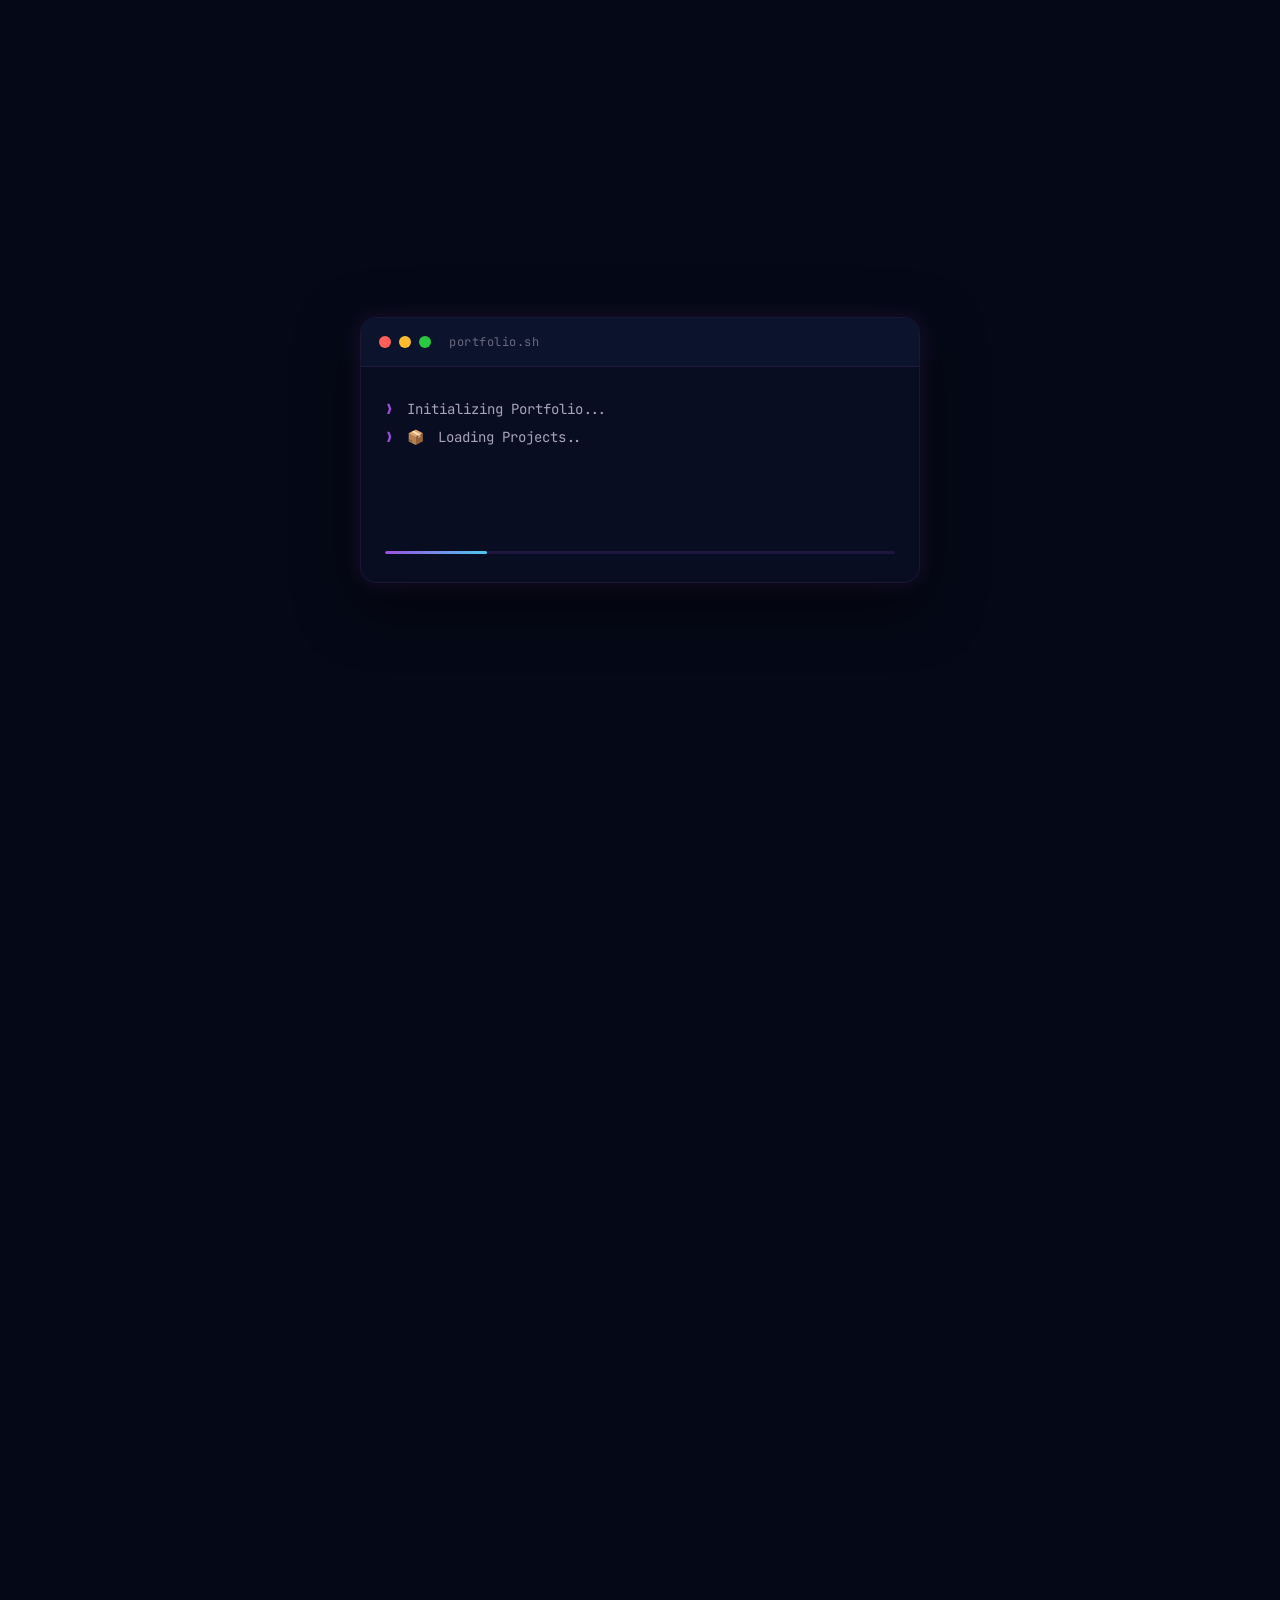
<file: index.html>
<!DOCTYPE html>
<html lang="en">
<head>
  <meta charset="UTF-8" />
  <meta name="viewport" content="width=device-width, initial-scale=1.0" />
  <meta name="description" content="Srujana Reddi — Aspiring Front-End Developer specializing in HTML, CSS, JavaScript, Python, and AWS Cloud Computing. BCA student portfolio showcasing web development projects and certifications." />
  <meta name="keywords" content="Srujana Reddi, Front-End Developer, Web Developer, Portfolio, BCA, HTML, CSS, JavaScript, Python, AWS" />
  <meta name="author" content="Srujana Reddi" />
  <meta name="theme-color" content="#050816" />

  <!-- Open Graph -->
  <meta property="og:title" content="Srujana Reddi — Developer Portfolio" />
  <meta property="og:description" content="Aspiring Front-End Developer | Python Certified | AWS Enthusiast" />
  <meta property="og:type" content="website" />

  <title>Srujana Reddi — Developer Portfolio</title>
  <link rel="stylesheet" href="style.css" />
</head>
<body>

  <!-- ======== BACKGROUND EFFECTS ======== -->
  <div class="bg-ambient" aria-hidden="true"></div>
  <div class="bg-dots" aria-hidden="true"></div>

  <!-- ======== LOADING SCREEN ======== -->
  <div id="loading-screen" role="status" aria-label="Loading portfolio">
    <div class="terminal-box">
      <div class="terminal-header">
        <span class="terminal-dot red"></span>
        <span class="terminal-dot yellow"></span>
        <span class="terminal-dot green"></span>
        <span class="terminal-title">portfolio.sh</span>
      </div>
      <div class="terminal-body">
        <div class="terminal-line" id="line-1">
          <span class="prompt">❯</span>
          <span class="text" data-text="Initializing Portfolio..."></span>
          <span class="cursor-blink"></span>
        </div>
        <div class="terminal-line" id="line-2">
          <span class="prompt">❯</span>
          <span class="status-icon">📦</span>
          <span class="text" data-text="Loading Projects..."></span>
        </div>
        <div class="terminal-line" id="line-3">
          <span class="prompt">❯</span>
          <span class="status-icon">🏆</span>
          <span class="text" data-text="Loading Certifications..."></span>
        </div>
        <div class="terminal-line" id="line-4">
          <span class="prompt">❯</span>
          <span class="status-icon">💼</span>
          <span class="text" data-text="Loading Experience..."></span>
        </div>
        <div class="terminal-line" id="line-5">
          <span class="prompt">❯</span>
          <span class="status-icon">🚀</span>
          <span class="text success" data-text="Launching Developer Profile..."></span>
        </div>
        <div class="terminal-progress" id="terminal-progress">
          <div class="terminal-progress-bar">
            <div class="terminal-progress-fill" id="progress-fill"></div>
          </div>
        </div>
      </div>
    </div>
  </div>

  <!-- ======== MAIN CONTENT ======== -->
  <div id="main-content">

    <!-- ======== NAVBAR ======== -->
    <nav class="navbar" id="navbar" aria-label="Main navigation">
      <div class="navbar-inner">
        <a href="#home" class="nav-logo" aria-label="Home">SR<span>.dev</span></a>
        <ul class="nav-links" id="nav-links">
          <li><a href="#home" class="nav-link active" data-section="home">Home</a></li>
          <li><a href="#about" class="nav-link" data-section="about">About</a></li>
          <li><a href="#skills" class="nav-link" data-section="skills">Skills</a></li>
          <li><a href="#projects" class="nav-link" data-section="projects">Projects</a></li>
          <li><a href="#certifications" class="nav-link" data-section="certifications">Certs</a></li>
          <li><a href="#experience" class="nav-link" data-section="experience">Experience</a></li>
          <li><a href="#contact" class="nav-link" data-section="contact">Contact</a></li>
        </ul>
        <button class="nav-hamburger" id="nav-hamburger" aria-label="Toggle navigation menu" aria-expanded="false">
          <span></span>
          <span></span>
          <span></span>
        </button>
      </div>
      <div class="nav-mobile" id="nav-mobile">
        <a href="#home" class="nav-link" data-section="home">Home</a>
        <a href="#about" class="nav-link" data-section="about">About</a>
        <a href="#skills" class="nav-link" data-section="skills">Skills</a>
        <a href="#projects" class="nav-link" data-section="projects">Projects</a>
        <a href="#certifications" class="nav-link" data-section="certifications">Certifications</a>
        <a href="#experience" class="nav-link" data-section="experience">Experience</a>
        <a href="#contact" class="nav-link" data-section="contact">Contact</a>
      </div>
    </nav>

    <!-- ======== HERO ======== -->
    <section class="hero" id="home">
      <div class="hero-glow" aria-hidden="true"></div>
      <div class="hero-content container">
        <div class="hero-badge">
          <span class="dot"></span>
          Open to Internship Opportunities
        </div>
        <h1 class="hero-name">
          <span class="gradient-text">SRUJANA</span> REDDI
        </h1>
        <p class="hero-subtitle">Aspiring Front-End Developer</p>
        <p class="hero-tagline">Python Certified &bull; AWS Enthusiast &bull; Web Developer</p>
        <p class="hero-description">
          Passionate BCA student focused on building responsive web applications and continuously expanding skills in web development, cloud computing, and modern technologies.
        </p>
        <div class="hero-buttons">
          <a href="#projects" class="btn btn-primary" id="btn-view-projects">
            <svg width="16" height="16" viewBox="0 0 16 16" fill="none"><path d="M2 2h5v5H2V2zm7 0h5v5H9V2zM2 9h5v5H2V9zm7 0h5v5H9V9z" stroke="currentColor" stroke-width="1.5" stroke-linecap="round" stroke-linejoin="round"/></svg>
            View Projects
          </a>
          <a href="#" class="btn btn-secondary" id="btn-resume">
            <svg width="16" height="16" viewBox="0 0 16 16" fill="none"><path d="M8 1v10m0 0L4.5 7.5M8 11l3.5-3.5M2 14h12" stroke="currentColor" stroke-width="1.5" stroke-linecap="round" stroke-linejoin="round"/></svg>
            Download Resume
          </a>
          <a href="https://github.com/SrujanaReddi1" target="_blank" rel="noopener noreferrer" class="btn btn-icon" aria-label="GitHub Profile" id="btn-github-hero">
            <svg width="18" height="18" viewBox="0 0 24 24" fill="currentColor"><path d="M12 0C5.37 0 0 5.37 0 12c0 5.31 3.435 9.795 8.205 11.385.6.105.825-.255.825-.57 0-.285-.015-1.23-.015-2.235-3.015.555-3.795-.735-4.035-1.41-.135-.345-.72-1.41-1.23-1.695-.42-.225-1.02-.78-.015-.795.945-.015 1.62.87 1.845 1.23 1.08 1.815 2.805 1.305 3.495.99.105-.78.42-1.305.765-1.605-2.67-.3-5.46-1.335-5.46-5.925 0-1.305.465-2.385 1.23-3.225-.12-.3-.54-1.53.12-3.18 0 0 1.005-.315 3.3 1.23.96-.27 1.98-.405 3-.405s2.04.135 3 .405c2.295-1.56 3.3-1.23 3.3-1.23.66 1.65.24 2.88.12 3.18.765.84 1.23 1.905 1.23 3.225 0 4.605-2.805 5.625-5.475 5.925.435.375.81 1.095.81 2.22 0 1.605-.015 2.895-.015 3.3 0 .315.225.69.825.57A12.02 12.02 0 0024 12c0-6.63-5.37-12-12-12z"/></svg>
          </a>
          <a href="https://www.linkedin.com/in/srujana-reddi-525111408" target="_blank" rel="noopener noreferrer" class="btn btn-icon" aria-label="LinkedIn Profile" id="btn-linkedin-hero">
            <svg width="18" height="18" viewBox="0 0 24 24" fill="currentColor"><path d="M20.447 20.452h-3.554v-5.569c0-1.328-.027-3.037-1.852-3.037-1.853 0-2.136 1.445-2.136 2.939v5.667H9.351V9h3.414v1.561h.046c.477-.9 1.637-1.85 3.37-1.85 3.601 0 4.267 2.37 4.267 5.455v6.286zM5.337 7.433a2.062 2.062 0 01-2.063-2.065 2.064 2.064 0 112.063 2.065zm1.782 13.019H3.555V9h3.564v11.452zM22.225 0H1.771C.792 0 0 .774 0 1.729v20.542C0 23.227.792 24 1.771 24h20.451C23.2 24 24 23.227 24 22.271V1.729C24 .774 23.2 0 22.222 0h.003z"/></svg>
          </a>
        </div>
      </div>
    </section>

    <!-- ======== STATS ======== -->
    <section class="stats-section" id="stats" aria-label="Statistics">
      <div class="container">
        <div class="stats-grid reveal stagger-children">
          <div class="stat-card">
            <div class="stat-icon">🚀</div>
            <div class="stat-number" data-target="3" data-suffix="+">0</div>
            <div class="stat-label">Projects Completed</div>
          </div>
          <div class="stat-card">
            <div class="stat-icon">🏆</div>
            <div class="stat-number" data-target="9" data-suffix="+">0</div>
            <div class="stat-label">Technical Certifications</div>
          </div>
          <div class="stat-card">
            <div class="stat-icon">💼</div>
            <div class="stat-number" data-target="2" data-suffix="">0</div>
            <div class="stat-label">Internships</div>
          </div>
          <div class="stat-card">
            <div class="stat-icon">☁️</div>
            <div class="stat-number" data-target="1" data-suffix="+">0</div>
            <div class="stat-label">Cloud Projects</div>
          </div>
        </div>
      </div>
    </section>

    <!-- ======== ABOUT ======== -->
    <section id="about" aria-label="About Me">
      <div class="container">
        <div class="section-header reveal">
          <span class="section-label">✦ About Me</span>
          <h2 class="section-title">Who I Am</h2>
          <p class="section-subtitle">A passionate learner building the skills to create impactful digital experiences.</p>
        </div>
        <div class="about-card reveal">
          <div class="about-info">
            <h3>Hello, I'm Srujana 👋</h3>
            <p class="about-text">
              Motivated BCA student with strong foundations in HTML, CSS, JavaScript, Python, and Cloud Computing. Passionate about building practical projects, solving problems, and continuously learning new technologies.
            </p>
            <div class="about-details">
              <div class="about-detail-item">
                <div class="about-detail-label">Education</div>
                <div class="about-detail-value">BCA</div>
              </div>
              <div class="about-detail-item">
                <div class="about-detail-label">College</div>
                <div class="about-detail-value">Sri Balaji Degree College</div>
              </div>
              <div class="about-detail-item">
                <div class="about-detail-label">Graduation</div>
                <div class="about-detail-value">Expected 2027</div>
              </div>
              <div class="about-detail-item">
                <div class="about-detail-label">Location</div>
                <div class="about-detail-value">Visakhapatnam, AP</div>
              </div>
            </div>
          </div>
          <div class="about-visual">
            <div class="about-avatar">
              <div class="about-avatar-inner">SR</div>
            </div>
          </div>
        </div>
      </div>
    </section>

    <!-- ======== SKILLS ======== -->
    <section id="skills" aria-label="Skills">
      <div class="container">
        <div class="section-header reveal">
          <span class="section-label">⚡ Skills</span>
          <h2 class="section-title">Technical Toolkit</h2>
          <p class="section-subtitle">Technologies and tools I use to bring ideas to life.</p>
        </div>
        <div class="skills-grid reveal stagger-children">
          <div class="skill-category">
            <div class="skill-category-icon">🎨</div>
            <h3 class="skill-category-title">Frontend Development</h3>
            <div class="skill-tags">
              <span class="skill-tag">HTML5</span>
              <span class="skill-tag">CSS3</span>
              <span class="skill-tag">JavaScript</span>
              <span class="skill-tag">Responsive Design</span>
            </div>
          </div>
          <div class="skill-category">
            <div class="skill-category-icon">💻</div>
            <h3 class="skill-category-title">Programming</h3>
            <div class="skill-tags">
              <span class="skill-tag">Python</span>
              <span class="skill-tag">SQL</span>
            </div>
          </div>
          <div class="skill-category">
            <div class="skill-category-icon">🛠️</div>
            <h3 class="skill-category-title">Tools</h3>
            <div class="skill-tags">
              <span class="skill-tag">Git</span>
              <span class="skill-tag">GitHub</span>
              <span class="skill-tag">VS Code</span>
            </div>
          </div>
          <div class="skill-category">
            <div class="skill-category-icon">☁️</div>
            <h3 class="skill-category-title">Cloud</h3>
            <div class="skill-tags">
              <span class="skill-tag">AWS EC2</span>
              <span class="skill-tag">Cloud Fundamentals</span>
            </div>
          </div>
          <div class="skill-category">
            <div class="skill-category-icon">🤝</div>
            <h3 class="skill-category-title">Professional Skills</h3>
            <div class="skill-tags">
              <span class="skill-tag">Communication</span>
              <span class="skill-tag">Team Collaboration</span>
              <span class="skill-tag">Problem Solving</span>
              <span class="skill-tag">Critical Thinking</span>
            </div>
          </div>
        </div>
      </div>
    </section>

    <!-- ======== PROJECTS ======== -->
    <section id="projects" aria-label="Projects">
      <div class="container">
        <div class="section-header reveal">
          <span class="section-label">📦 Projects</span>
          <h2 class="section-title">Featured Work</h2>
          <p class="section-subtitle">Practical projects that demonstrate my skills and learning journey.</p>
        </div>
        <div class="projects-grid reveal stagger-children">

          <!-- Project 1: CineScope -->
          <article class="project-card" id="project-cinescope">
            <div class="project-header">
              <div class="project-icon">🎬</div>
              <div class="project-links">
                <a href="https://github.com/SrujanaReddi1" target="_blank" rel="noopener noreferrer" class="project-link-btn" aria-label="View CineScope on GitHub" title="GitHub">
                  <svg width="14" height="14" viewBox="0 0 24 24" fill="currentColor"><path d="M12 0C5.37 0 0 5.37 0 12c0 5.31 3.435 9.795 8.205 11.385.6.105.825-.255.825-.57 0-.285-.015-1.23-.015-2.235-3.015.555-3.795-.735-4.035-1.41-.135-.345-.72-1.41-1.23-1.695-.42-.225-1.02-.78-.015-.795.945-.015 1.62.87 1.845 1.23 1.08 1.815 2.805 1.305 3.495.99.105-.78.42-1.305.765-1.605-2.67-.3-5.46-1.335-5.46-5.925 0-1.305.465-2.385 1.23-3.225-.12-.3-.54-1.53.12-3.18 0 0 1.005-.315 3.3 1.23.96-.27 1.98-.405 3-.405s2.04.135 3 .405c2.295-1.56 3.3-1.23 3.3-1.23.66 1.65.24 2.88.12 3.18.765.84 1.23 1.905 1.23 3.225 0 4.605-2.805 5.625-5.475 5.925.435.375.81 1.095.81 2.22 0 1.605-.015 2.895-.015 3.3 0 .315.225.69.825.57A12.02 12.02 0 0024 12c0-6.63-5.37-12-12-12z"/></svg>
                </a>
                <a href="#" class="project-link-btn" aria-label="Live Demo" title="Live Demo">
                  <svg width="14" height="14" viewBox="0 0 24 24" fill="none" stroke="currentColor" stroke-width="2" stroke-linecap="round" stroke-linejoin="round"><path d="M18 13v6a2 2 0 01-2 2H5a2 2 0 01-2-2V8a2 2 0 012-2h6"/><polyline points="15 3 21 3 21 9"/><line x1="10" y1="14" x2="21" y2="3"/></svg>
                </a>
              </div>
            </div>
            <div class="project-body">
              <h3 class="project-title">CineScope</h3>
              <p class="project-description">Responsive movie information website built using HTML and CSS featuring modern design principles and multiple pages.</p>
            </div>
            <div class="project-footer">
              <span class="project-tech">HTML</span>
              <span class="project-tech">CSS</span>
            </div>
          </article>

          <!-- Project 2: SkillForge -->
          <article class="project-card" id="project-skillforge">
            <div class="project-header">
              <div class="project-icon">⚡</div>
              <div class="project-links">
                <a href="https://github.com/SrujanaReddi1" target="_blank" rel="noopener noreferrer" class="project-link-btn" aria-label="View SkillForge on GitHub" title="GitHub">
                  <svg width="14" height="14" viewBox="0 0 24 24" fill="currentColor"><path d="M12 0C5.37 0 0 5.37 0 12c0 5.31 3.435 9.795 8.205 11.385.6.105.825-.255.825-.57 0-.285-.015-1.23-.015-2.235-3.015.555-3.795-.735-4.035-1.41-.135-.345-.72-1.41-1.23-1.695-.42-.225-1.02-.78-.015-.795.945-.015 1.62.87 1.845 1.23 1.08 1.815 2.805 1.305 3.495.99.105-.78.42-1.305.765-1.605-2.67-.3-5.46-1.335-5.46-5.925 0-1.305.465-2.385 1.23-3.225-.12-.3-.54-1.53.12-3.18 0 0 1.005-.315 3.3 1.23.96-.27 1.98-.405 3-.405s2.04.135 3 .405c2.295-1.56 3.3-1.23 3.3-1.23.66 1.65.24 2.88.12 3.18.765.84 1.23 1.905 1.23 3.225 0 4.605-2.805 5.625-5.475 5.925.435.375.81 1.095.81 2.22 0 1.605-.015 2.895-.015 3.3 0 .315.225.69.825.57A12.02 12.02 0 0024 12c0-6.63-5.37-12-12-12z"/></svg>
                </a>
                <a href="#" class="project-link-btn" aria-label="Live Demo" title="Live Demo">
                  <svg width="14" height="14" viewBox="0 0 24 24" fill="none" stroke="currentColor" stroke-width="2" stroke-linecap="round" stroke-linejoin="round"><path d="M18 13v6a2 2 0 01-2 2H5a2 2 0 01-2-2V8a2 2 0 012-2h6"/><polyline points="15 3 21 3 21 9"/><line x1="10" y1="14" x2="21" y2="3"/></svg>
                </a>
              </div>
            </div>
            <div class="project-body">
              <h3 class="project-title">SkillForge</h3>
              <p class="project-description">Certification, course, and internship tracking dashboard built using HTML, CSS, and JavaScript.</p>
            </div>
            <div class="project-footer">
              <span class="project-tech">HTML</span>
              <span class="project-tech">CSS</span>
              <span class="project-tech">JavaScript</span>
            </div>
          </article>

          <!-- Project 3: Cloud Computing -->
          <article class="project-card" id="project-cloud">
            <div class="project-header">
              <div class="project-icon">☁️</div>
              <div class="project-links">
                <a href="https://github.com/SrujanaReddi1" target="_blank" rel="noopener noreferrer" class="project-link-btn" aria-label="View Cloud Project on GitHub" title="GitHub">
                  <svg width="14" height="14" viewBox="0 0 24 24" fill="currentColor"><path d="M12 0C5.37 0 0 5.37 0 12c0 5.31 3.435 9.795 8.205 11.385.6.105.825-.255.825-.57 0-.285-.015-1.23-.015-2.235-3.015.555-3.795-.735-4.035-1.41-.135-.345-.72-1.41-1.23-1.695-.42-.225-1.02-.78-.015-.795.945-.015 1.62.87 1.845 1.23 1.08 1.815 2.805 1.305 3.495.99.105-.78.42-1.305.765-1.605-2.67-.3-5.46-1.335-5.46-5.925 0-1.305.465-2.385 1.23-3.225-.12-.3-.54-1.53.12-3.18 0 0 1.005-.315 3.3 1.23.96-.27 1.98-.405 3-.405s2.04.135 3 .405c2.295-1.56 3.3-1.23 3.3-1.23.66 1.65.24 2.88.12 3.18.765.84 1.23 1.905 1.23 3.225 0 4.605-2.805 5.625-5.475 5.925.435.375.81 1.095.81 2.22 0 1.605-.015 2.895-.015 3.3 0 .315.225.69.825.57A12.02 12.02 0 0024 12c0-6.63-5.37-12-12-12z"/></svg>
                </a>
                <a href="#" class="project-link-btn" aria-label="Project Details" title="Details">
                  <svg width="14" height="14" viewBox="0 0 24 24" fill="none" stroke="currentColor" stroke-width="2" stroke-linecap="round" stroke-linejoin="round"><circle cx="12" cy="12" r="10"/><path d="M12 16v-4"/><path d="M12 8h.01"/></svg>
                </a>
              </div>
            </div>
            <div class="project-body">
              <h3 class="project-title">Cloud Computing Project</h3>
              <p class="project-description">AWS EC2 deployment project demonstrating cloud computing fundamentals and GitHub workflows.</p>
            </div>
            <div class="project-footer">
              <span class="project-tech">AWS EC2</span>
              <span class="project-tech">GitHub</span>
            </div>
          </article>

        </div>
      </div>
    </section>

    <!-- ======== CERTIFICATIONS ======== -->
    <section id="certifications" aria-label="Certifications">
      <div class="container">
        <div class="section-header reveal">
          <span class="section-label">🏆 Certifications</span>
          <h2 class="section-title">Professional Credentials</h2>
          <p class="section-subtitle">Validated skills through industry-recognized certifications.</p>
        </div>
        <div class="certs-grid reveal stagger-children">
          <div class="cert-card">
            <div class="cert-icon">🐍</div>
            <div class="cert-name">PCEP™ Certified Entry-Level Python Programmer</div>
          </div>
          <div class="cert-card">
            <div class="cert-icon">☁️</div>
            <div class="cert-name">Cloud Computing With AWS Program</div>
          </div>
          <div class="cert-card">
            <div class="cert-icon">🔐</div>
            <div class="cert-name">Ethical Hacking &amp; Network Security Program</div>
          </div>
          <div class="cert-card">
            <div class="cert-icon">🌐</div>
            <div class="cert-name">HTML Assessment Certificate</div>
          </div>
          <div class="cert-card">
            <div class="cert-icon">📊</div>
            <div class="cert-name">Power BI Workshop Certificate</div>
          </div>
          <div class="cert-card">
            <div class="cert-icon">🔄</div>
            <div class="cert-name">Agile Project Management</div>
          </div>
          <div class="cert-card">
            <div class="cert-icon">📋</div>
            <div class="cert-name">Project Management</div>
          </div>
          <div class="cert-card">
            <div class="cert-icon">🛡️</div>
            <div class="cert-name">Cybersecurity Awareness</div>
          </div>
          <div class="cert-card">
            <div class="cert-icon">🎤</div>
            <div class="cert-name">Effective Presentations</div>
          </div>
        </div>
        <div class="certs-cta reveal">
          <a href="https://github.com/SrujanaReddi1/Certificates" target="_blank" rel="noopener noreferrer" class="btn btn-secondary" id="btn-all-certs">
            <svg width="16" height="16" viewBox="0 0 24 24" fill="none" stroke="currentColor" stroke-width="2" stroke-linecap="round" stroke-linejoin="round"><path d="M18 13v6a2 2 0 01-2 2H5a2 2 0 01-2-2V8a2 2 0 012-2h6"/><polyline points="15 3 21 3 21 9"/><line x1="10" y1="14" x2="21" y2="3"/></svg>
            View All Certifications
          </a>
        </div>
      </div>
    </section>

    <!-- ======== EXPERIENCE ======== -->
    <section id="experience" aria-label="Experience">
      <div class="container">
        <div class="section-header reveal">
          <span class="section-label">💼 Experience</span>
          <h2 class="section-title">Professional Journey</h2>
          <p class="section-subtitle">Real-world experience building skills through internships.</p>
        </div>
        <div class="timeline reveal">

          <div class="timeline-item">
            <div class="timeline-dot"></div>
            <div class="timeline-card">
              <h3 class="timeline-role">Web Development Intern</h3>
              <div class="timeline-org">
                <svg width="14" height="14" viewBox="0 0 24 24" fill="none" stroke="currentColor" stroke-width="2" stroke-linecap="round" stroke-linejoin="round"><path d="M3 9l9-7 9 7v11a2 2 0 01-2 2H5a2 2 0 01-2-2z"/><polyline points="9 22 9 12 15 12 15 22"/></svg>
                InternStump
              </div>
              <ul class="timeline-tasks">
                <li>Frontend development activities</li>
                <li>HTML and CSS implementation</li>
                <li>Team collaboration</li>
                <li>Project development participation</li>
              </ul>
            </div>
          </div>

          <div class="timeline-item">
            <div class="timeline-dot"></div>
            <div class="timeline-card">
              <h3 class="timeline-role">Cloud Computing Project Intern</h3>
              <div class="timeline-org">
                <svg width="14" height="14" viewBox="0 0 24 24" fill="none" stroke="currentColor" stroke-width="2" stroke-linecap="round" stroke-linejoin="round"><path d="M3 9l9-7 9 7v11a2 2 0 01-2 2H5a2 2 0 01-2-2z"/><polyline points="9 22 9 12 15 12 15 22"/></svg>
                Vital Skills &amp; Tryst IIT Delhi
              </div>
              <ul class="timeline-tasks">
                <li>AWS EC2 deployment</li>
                <li>Cloud computing concepts</li>
                <li>GitHub workflows</li>
                <li>Project resource management</li>
              </ul>
            </div>
          </div>

        </div>
      </div>
    </section>

    <!-- ======== ACHIEVEMENTS ======== -->
    <section id="achievements" aria-label="Achievements">
      <div class="container">
        <div class="section-header reveal">
          <span class="section-label">🌟 Achievements</span>
          <h2 class="section-title">Milestones</h2>
          <p class="section-subtitle">Key accomplishments on my development journey.</p>
        </div>
        <div class="achievements-grid reveal stagger-children">
          <div class="achievement-card">
            <div class="achievement-icon">💻</div>
            <div class="achievement-text">Active GitHub Profile</div>
          </div>
          <div class="achievement-card">
            <div class="achievement-icon">🏅</div>
            <div class="achievement-text">Multiple Technical Certifications</div>
          </div>
          <div class="achievement-card">
            <div class="achievement-icon">🌐</div>
            <div class="achievement-text">Web Development Projects</div>
          </div>
          <div class="achievement-card">
            <div class="achievement-icon">☁️</div>
            <div class="achievement-text">Cloud Computing Experience</div>
          </div>
          <div class="achievement-card">
            <div class="achievement-icon">📚</div>
            <div class="achievement-text">Continuous Learning Journey</div>
          </div>
        </div>
      </div>
    </section>

    <!-- ======== CONTACT ======== -->
    <section id="contact" aria-label="Contact">
      <div class="container">
        <div class="section-header reveal">
          <span class="section-label">📬 Contact</span>
          <h2 class="section-title">Let's Connect</h2>
          <p class="section-subtitle">Open to internship opportunities and collaboration.</p>
        </div>
        <div class="contact-grid reveal">
          <div class="contact-info-card">
            <h3>Get In Touch</h3>
            <div class="contact-item">
              <div class="contact-item-icon">📧</div>
              <div>
                <div class="contact-item-label">Email</div>
                <div class="contact-item-value"><a href="mailto:srujana.reddi1@gmail.com">srujana.reddi1@gmail.com</a></div>
              </div>
            </div>
            <div class="contact-item">
              <div class="contact-item-icon">📍</div>
              <div>
                <div class="contact-item-label">Location</div>
                <div class="contact-item-value">Visakhapatnam, Andhra Pradesh, India</div>
              </div>
            </div>
            <div class="contact-item">
              <div class="contact-item-icon">💻</div>
              <div>
                <div class="contact-item-label">GitHub</div>
                <div class="contact-item-value"><a href="https://github.com/SrujanaReddi1" target="_blank" rel="noopener noreferrer">github.com/SrujanaReddi1</a></div>
              </div>
            </div>
            <div class="contact-item">
              <div class="contact-item-icon">🔗</div>
              <div>
                <div class="contact-item-label">LinkedIn</div>
                <div class="contact-item-value"><a href="https://www.linkedin.com/in/srujana-reddi-525111408" target="_blank" rel="noopener noreferrer">linkedin.com/in/srujana-reddi</a></div>
              </div>
            </div>
          </div>
          <div class="contact-buttons-card">
            <h3>Quick Links</h3>
            <a href="mailto:srujana.reddi1@gmail.com" class="btn btn-primary contact-btn" id="btn-send-email">
              <svg width="16" height="16" viewBox="0 0 24 24" fill="none" stroke="currentColor" stroke-width="2" stroke-linecap="round" stroke-linejoin="round"><path d="M4 4h16c1.1 0 2 .9 2 2v12c0 1.1-.9 2-2 2H4c-1.1 0-2-.9-2-2V6c0-1.1.9-2 2-2z"/><polyline points="22,6 12,13 2,6"/></svg>
              Send Email
            </a>
            <a href="https://github.com/SrujanaReddi1" target="_blank" rel="noopener noreferrer" class="btn btn-secondary contact-btn" id="btn-open-github">
              <svg width="16" height="16" viewBox="0 0 24 24" fill="currentColor"><path d="M12 0C5.37 0 0 5.37 0 12c0 5.31 3.435 9.795 8.205 11.385.6.105.825-.255.825-.57 0-.285-.015-1.23-.015-2.235-3.015.555-3.795-.735-4.035-1.41-.135-.345-.72-1.41-1.23-1.695-.42-.225-1.02-.78-.015-.795.945-.015 1.62.87 1.845 1.23 1.08 1.815 2.805 1.305 3.495.99.105-.78.42-1.305.765-1.605-2.67-.3-5.46-1.335-5.46-5.925 0-1.305.465-2.385 1.23-3.225-.12-.3-.54-1.53.12-3.18 0 0 1.005-.315 3.3 1.23.96-.27 1.98-.405 3-.405s2.04.135 3 .405c2.295-1.56 3.3-1.23 3.3-1.23.66 1.65.24 2.88.12 3.18.765.84 1.23 1.905 1.23 3.225 0 4.605-2.805 5.625-5.475 5.925.435.375.81 1.095.81 2.22 0 1.605-.015 2.895-.015 3.3 0 .315.225.69.825.57A12.02 12.02 0 0024 12c0-6.63-5.37-12-12-12z"/></svg>
              Open GitHub
            </a>
            <a href="https://www.linkedin.com/in/srujana-reddi-525111408" target="_blank" rel="noopener noreferrer" class="btn btn-secondary contact-btn" id="btn-open-linkedin">
              <svg width="16" height="16" viewBox="0 0 24 24" fill="currentColor"><path d="M20.447 20.452h-3.554v-5.569c0-1.328-.027-3.037-1.852-3.037-1.853 0-2.136 1.445-2.136 2.939v5.667H9.351V9h3.414v1.561h.046c.477-.9 1.637-1.85 3.37-1.85 3.601 0 4.267 2.37 4.267 5.455v6.286zM5.337 7.433a2.062 2.062 0 01-2.063-2.065 2.064 2.064 0 112.063 2.065zm1.782 13.019H3.555V9h3.564v11.452zM22.225 0H1.771C.792 0 0 .774 0 1.729v20.542C0 23.227.792 24 1.771 24h20.451C23.2 24 24 23.227 24 22.271V1.729C24 .774 23.2 0 22.222 0h.003z"/></svg>
              Open LinkedIn
            </a>
            <a href="https://github.com/SrujanaReddi1/Certificates" target="_blank" rel="noopener noreferrer" class="btn btn-ghost contact-btn" id="btn-view-certs">
              <svg width="16" height="16" viewBox="0 0 24 24" fill="none" stroke="currentColor" stroke-width="2" stroke-linecap="round" stroke-linejoin="round"><path d="M18 13v6a2 2 0 01-2 2H5a2 2 0 01-2-2V8a2 2 0 012-2h6"/><polyline points="15 3 21 3 21 9"/><line x1="10" y1="14" x2="21" y2="3"/></svg>
              View Certificates
            </a>
          </div>
        </div>
      </div>
    </section>

    <!-- ======== FOOTER ======== -->
    <footer class="footer" role="contentinfo">
      <div class="container">
        <p class="footer-text">
          Designed &amp; Developed by <span class="highlight">Srujana Reddi</span>
        </p>
        <p class="footer-text">
          Built with HTML, CSS &amp; JavaScript
        </p>
      </div>
    </footer>

  </div><!-- /main-content -->

  <script src="script.js"></script>
</body>
</html>
</file>
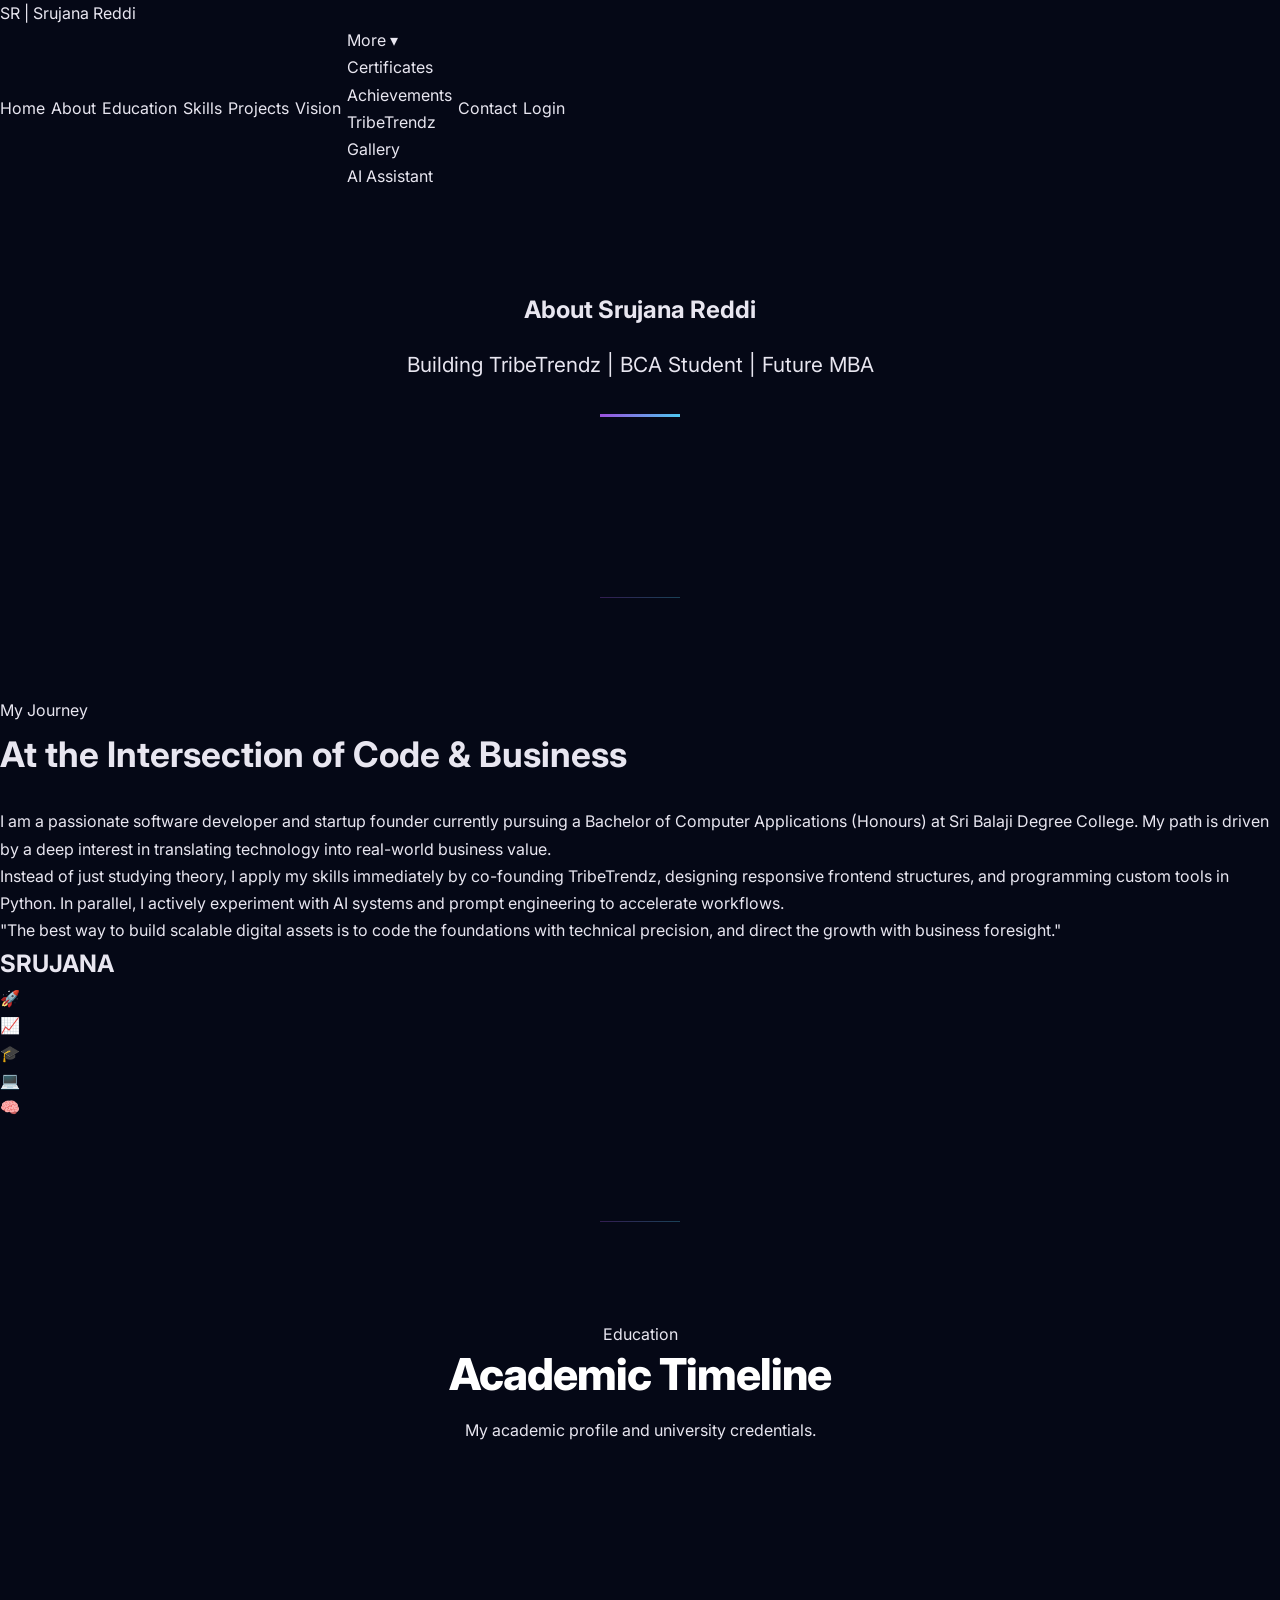
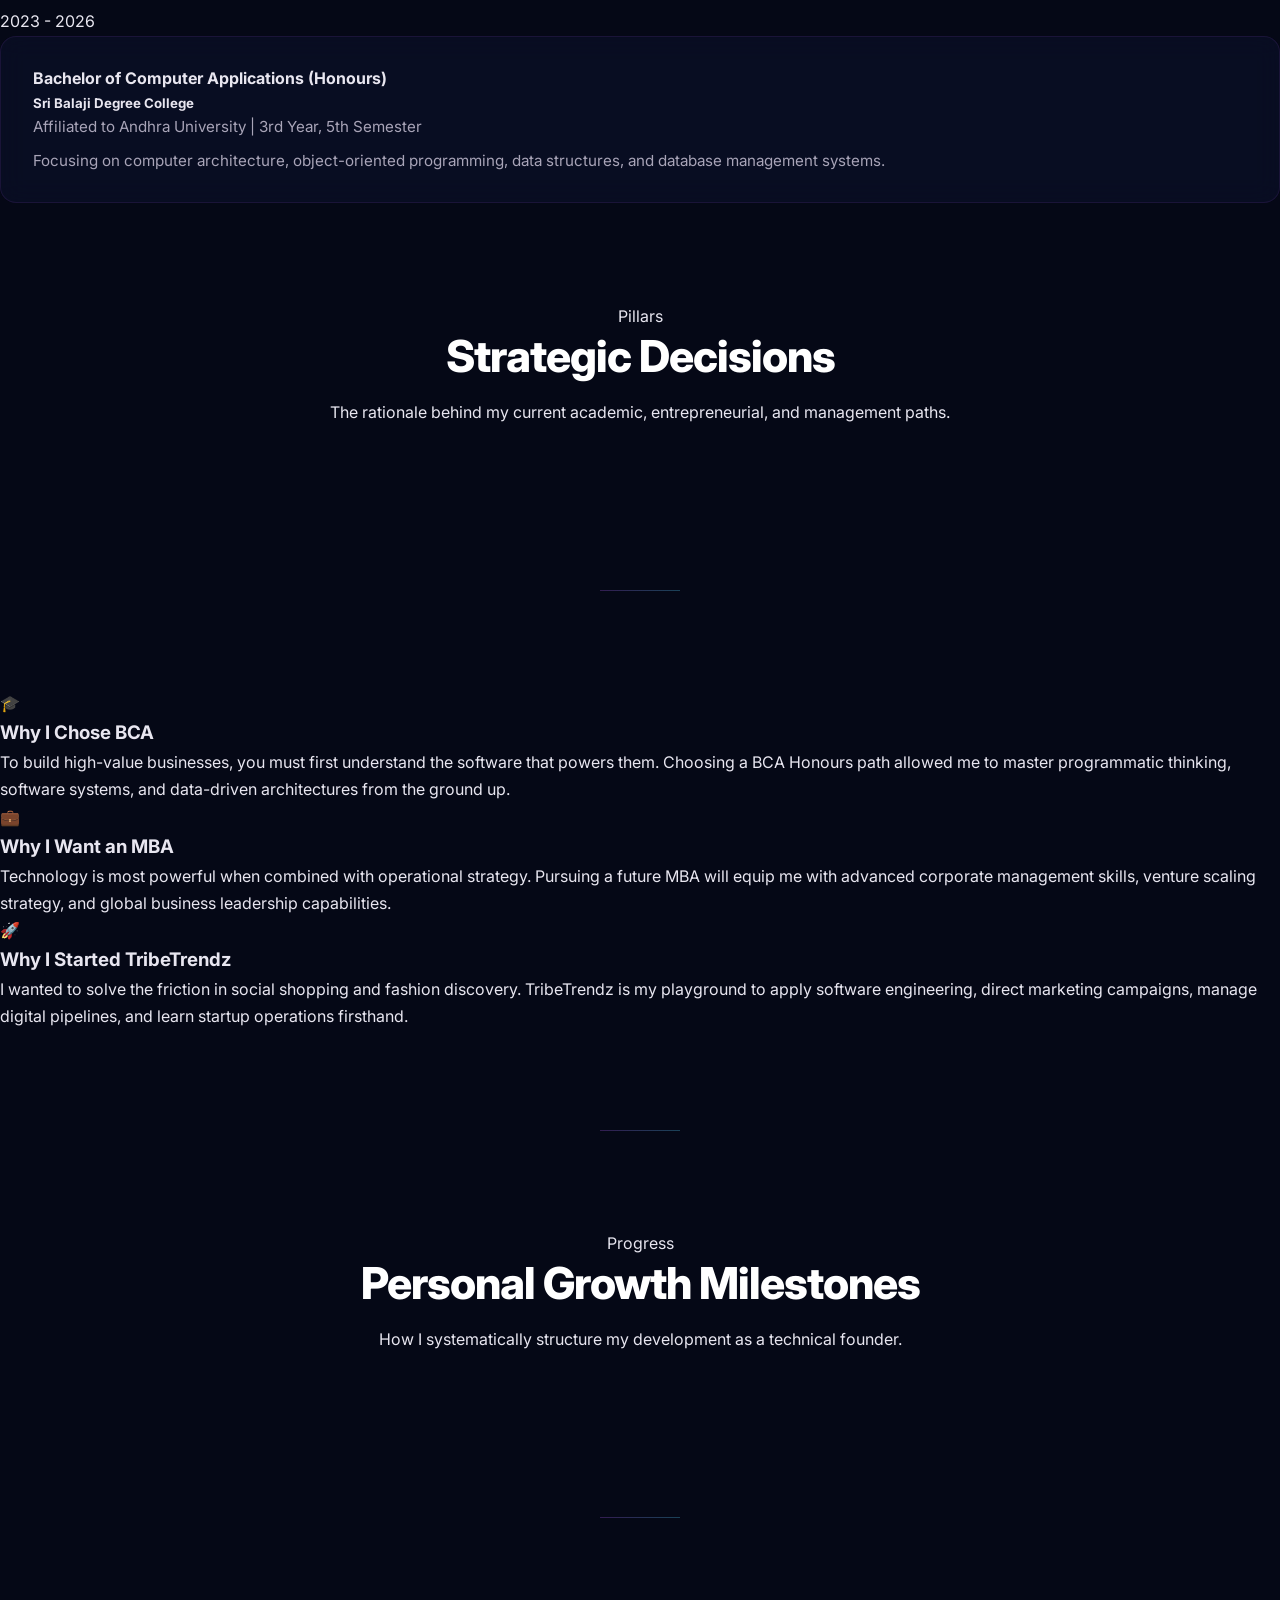
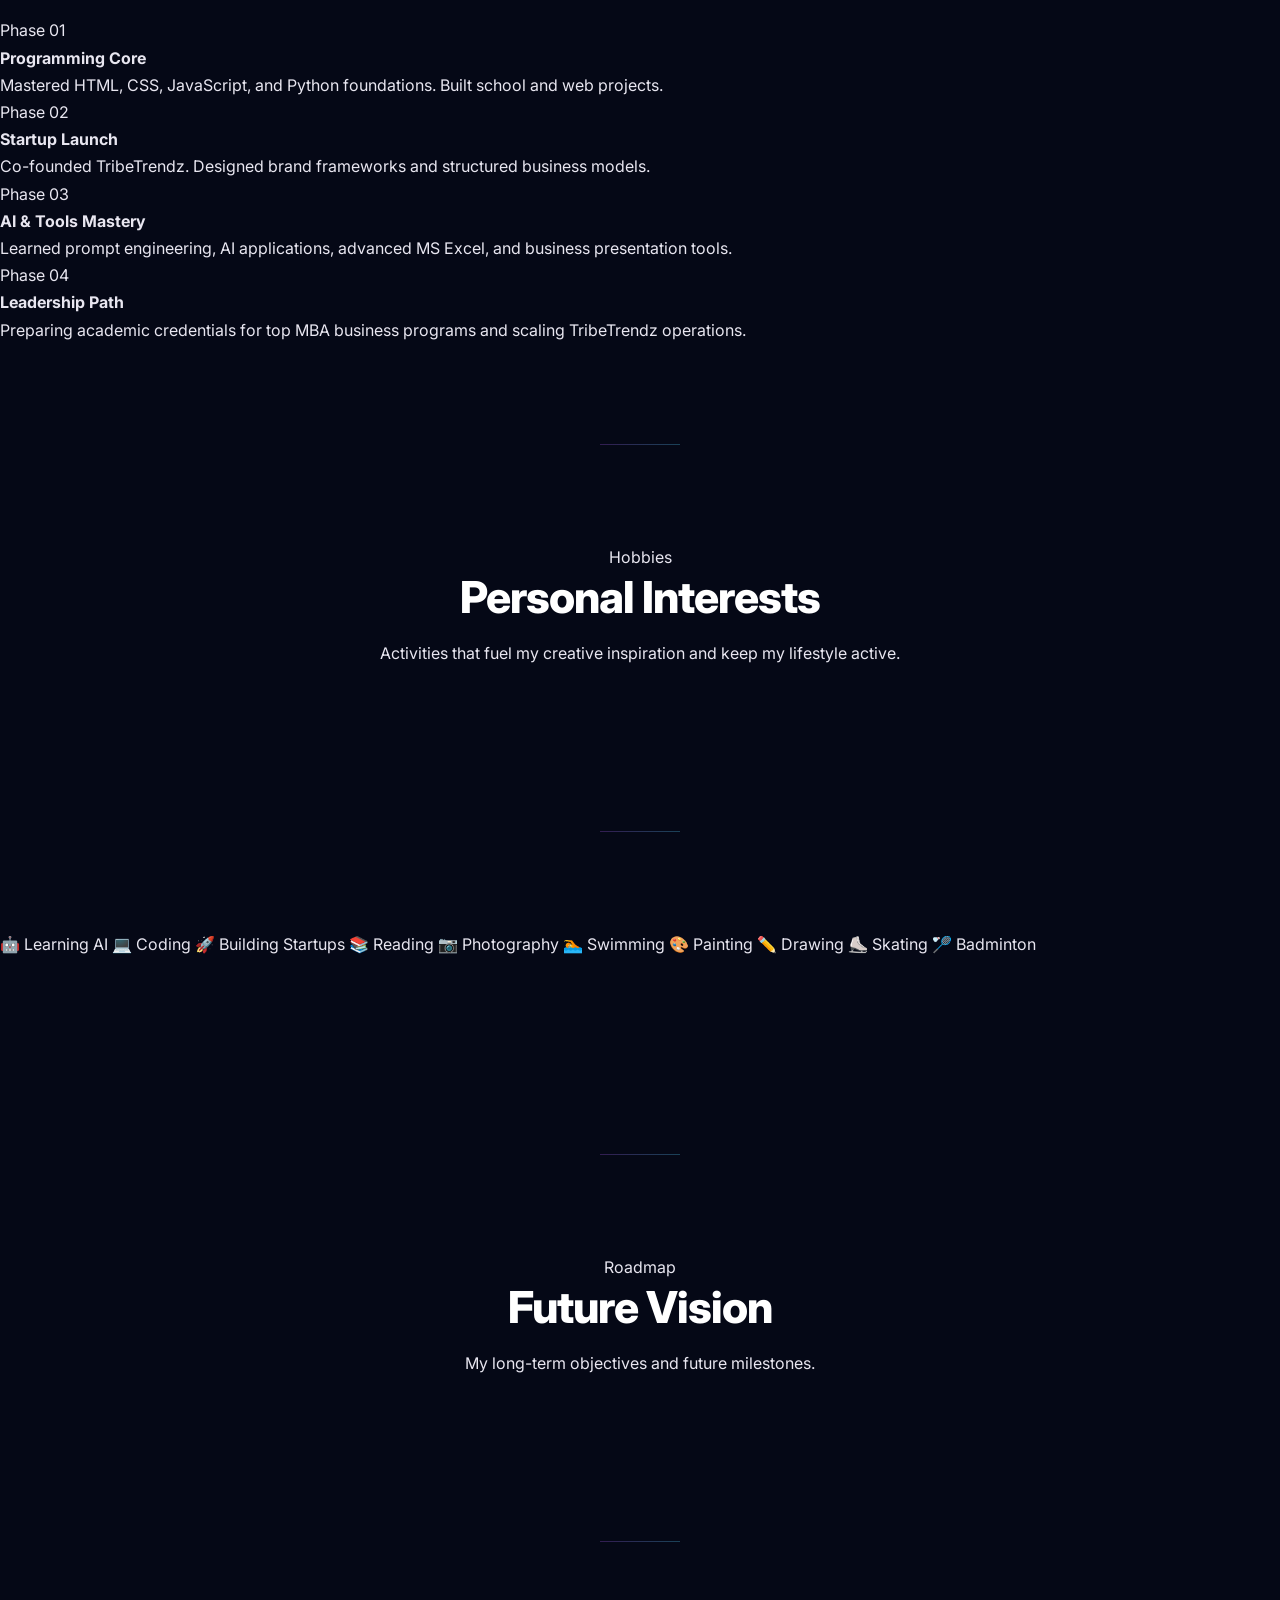
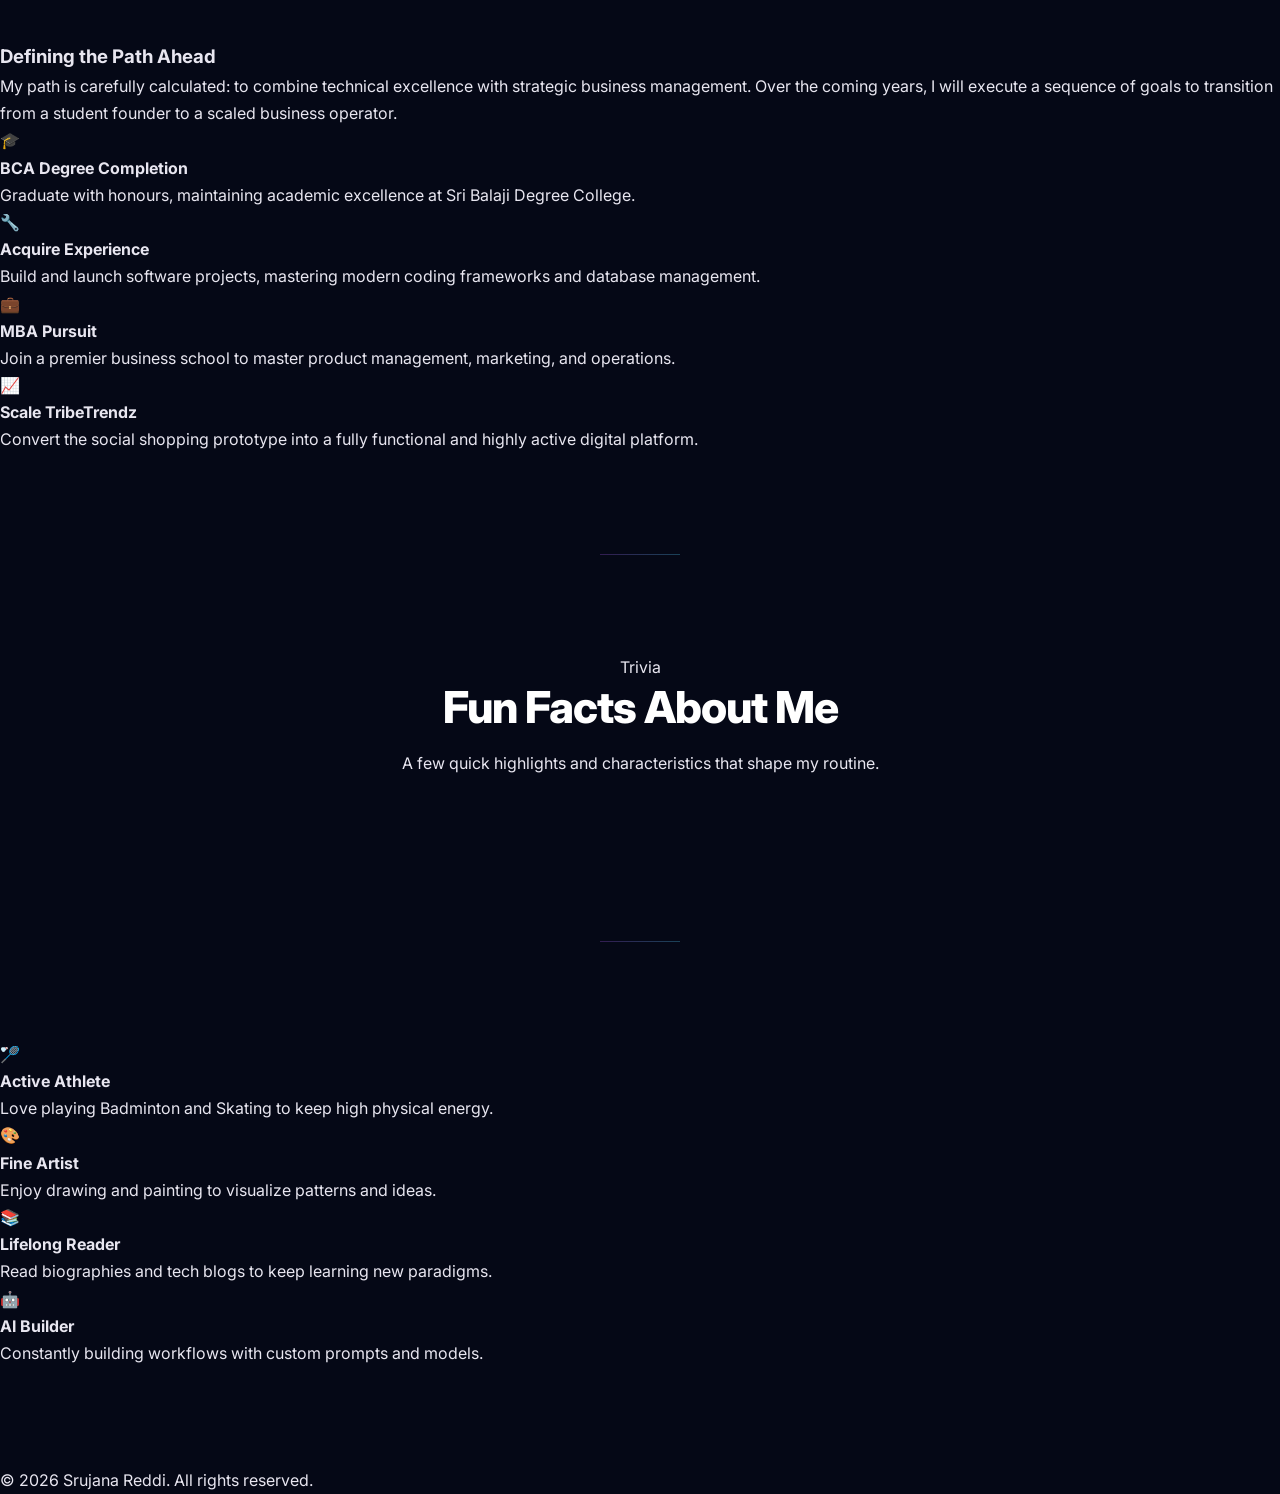
<file: about.html>
<!DOCTYPE html>
<html lang="en">
<head>
  <meta charset="UTF-8">
  <meta name="viewport" content="width=device-width, initial-scale=1.0">
  <meta name="description" content="Learn more about Srujana Reddi - BCA Honors Student, Co-founder of TribeTrendz, and Future MBA Aspirant.">
  <title>About Me | Srujana Reddi</title>
  <link rel="stylesheet" href="../style.css">
</head>
<body>

  <header>
    <div class="nav-container">
      <a href="../index.html" class="logo">SR | Srujana Reddi</a>
      <button class="mobile-toggle" id="mobile-toggle" aria-label="Toggle navigation menu">
        <span></span>
        <span></span>
        <span></span>
      </button>
      <nav>
        <ul class="nav-links" id="nav-links">
          <li><a href="../index.html">Home</a></li>
          <li><a href="about.html">About</a></li>
          <li><a href="education.html">Education</a></li>
          <li><a href="skills.html">Skills</a></li>
          <li><a href="projects.html">Projects</a></li>
          <li><a href="vision.html">Vision</a></li>
          <li class="dropdown">
            <a href="#" class="dropdown-trigger">More ▾</a>
            <ul class="dropdown-menu">
              <li><a href="certificates.html">Certificates</a></li>
              <li><a href="achievements.html">Achievements</a></li>
              <li><a href="tribetrendz.html">TribeTrendz</a></li>
              <li><a href="gallery.html">Gallery</a></li>
              <li><a href="ai-assistant.html">AI Assistant</a></li>
            </ul>
          </li>
          <li><a href="contact.html">Contact</a></li>
          <li><a href="login.html" class="cta-button">Login</a></li>
        </ul>
      </nav>
    </div>
  </header>

  <main>
    <!-- Section 1: Hero Section -->
    <section class="hero-section" style="margin-bottom: 5rem; text-align: center;">
      <h1 class="page-title" style="margin-bottom: 1rem;">About Srujana Reddi</h1>
      <p class="page-description" style="font-size: 1.3rem; max-width: 700px; margin: 0 auto 2rem auto;">
        Building TribeTrendz | BCA Student | Future MBA
      </p>
      <div style="width: 80px; height: 3px; background: var(--accent-gradient); margin: 0 auto;"></div>
    </section>

    <!-- Section 2: My Story Section -->
    <section class="story-section">
      <div class="story-text">
        <span class="story-subtitle">My Journey</span>
        <h2 style="font-size: 2.2rem; font-weight: 700; color: var(--text-primary); margin-bottom: 1.5rem;">
          At the Intersection of Code & Business
        </h2>
        <p class="story-desc">
          I am a passionate software developer and startup founder currently pursuing a Bachelor of Computer Applications (Honours) at Sri Balaji Degree College. My path is driven by a deep interest in translating technology into real-world business value.
        </p>
        <p class="story-desc">
          Instead of just studying theory, I apply my skills immediately by co-founding TribeTrendz, designing responsive frontend structures, and programming custom tools in Python. In parallel, I actively experiment with AI systems and prompt engineering to accelerate workflows.
        </p>
        <div class="story-highlight">
          "The best way to build scalable digital assets is to code the foundations with technical precision, and direct the growth with business foresight."
        </div>
      </div>
      <div class="hero-visual">
        <div class="holo-card-wrapper" style="max-width: 320px;">
          <div class="holo-cube">
            <div class="cube-face face-front" style="font-size: 1.5rem; font-weight: 700;">SRUJANA</div>
            <div class="cube-face face-back">🚀</div>
            <div class="cube-face face-left">📈</div>
            <div class="cube-face face-right">🎓</div>
            <div class="cube-face face-top">💻</div>
            <div class="cube-face face-bottom">🧠</div>
          </div>
        </div>
      </div>
    </section>

    <!-- Section 3: Education Timeline -->
    <section class="section-header">
      <span class="profile-sub">Education</span>
      <h2 class="section-title">Academic Timeline</h2>
      <p class="stat-subtext">My academic profile and university credentials.</p>
    </section>

    <div class="timeline-vertical">
      <div class="timeline-node">
        <div class="timeline-dot"></div>
        <div class="timeline-date">2023 - 2026</div>
        <div class="timeline-card">
          <h4>Bachelor of Computer Applications (Honours)</h4>
          <h5>Sri Balaji Degree College</h5>
          <p style="color: var(--text-secondary); font-size: 0.95rem;">
            Affiliated to Andhra University | 3rd Year, 5th Semester
          </p>
          <p style="color: var(--text-secondary); font-size: 0.95rem; margin-top: 0.5rem;">
            Focusing on computer architecture, object-oriented programming, data structures, and database management systems.
          </p>
        </div>
      </div>
    </div>

    <!-- Sections 4, 5, 6: Philosophical Pillars -->
    <section class="section-header">
      <span class="profile-sub">Pillars</span>
      <h2 class="section-title">Strategic Decisions</h2>
      <p class="stat-subtext">The rationale behind my current academic, entrepreneurial, and management paths.</p>
    </section>

    <section class="pillar-grid">
      <div class="pillar-card">
        <span class="pillar-icon">🎓</span>
        <h3 class="pillar-title">Why I Chose BCA</h3>
        <p class="pillar-body">
          To build high-value businesses, you must first understand the software that powers them. Choosing a BCA Honours path allowed me to master programmatic thinking, software systems, and data-driven architectures from the ground up.
        </p>
      </div>

      <div class="pillar-card">
        <span class="pillar-icon">💼</span>
        <h3 class="pillar-title">Why I Want an MBA</h3>
        <p class="pillar-body">
          Technology is most powerful when combined with operational strategy. Pursuing a future MBA will equip me with advanced corporate management skills, venture scaling strategy, and global business leadership capabilities.
        </p>
      </div>

      <div class="pillar-card">
        <span class="pillar-icon">🚀</span>
        <h3 class="pillar-title">Why I Started TribeTrendz</h3>
        <p class="pillar-body">
          I wanted to solve the friction in social shopping and fashion discovery. TribeTrendz is my playground to apply software engineering, direct marketing campaigns, manage digital pipelines, and learn startup operations firsthand.
        </p>
      </div>
    </section>

    <!-- Section 10: Personal Growth Timeline -->
    <section class="section-header">
      <span class="profile-sub">Progress</span>
      <h2 class="section-title">Personal Growth Milestones</h2>
      <p class="stat-subtext">How I systematically structure my development as a technical founder.</p>
    </section>

    <section class="growth-steps">
      <div class="growth-step">
        <div class="growth-num">Phase 01</div>
        <h4 class="growth-title">Programming Core</h4>
        <p class="growth-desc">Mastered HTML, CSS, JavaScript, and Python foundations. Built school and web projects.</p>
      </div>
      <div class="growth-step">
        <div class="growth-num">Phase 02</div>
        <h4 class="growth-title">Startup Launch</h4>
        <p class="growth-desc">Co-founded TribeTrendz. Designed brand frameworks and structured business models.</p>
      </div>
      <div class="growth-step">
        <div class="growth-num">Phase 03</div>
        <h4 class="growth-title">AI & Tools Mastery</h4>
        <p class="growth-desc">Learned prompt engineering, AI applications, advanced MS Excel, and business presentation tools.</p>
      </div>
      <div class="growth-step">
        <div class="growth-num">Phase 04</div>
        <h4 class="growth-title">Leadership Path</h4>
        <p class="growth-desc">Preparing academic credentials for top MBA business programs and scaling TribeTrendz operations.</p>
      </div>
    </section>

    <!-- Section 7: Personal Interests Section -->
    <section class="section-header">
      <span class="profile-sub">Hobbies</span>
      <h2 class="section-title">Personal Interests</h2>
      <p class="stat-subtext">Activities that fuel my creative inspiration and keep my lifestyle active.</p>
    </section>

    <section class="interests-grid" style="margin-bottom: 6rem;">
      <span class="interest-item">🤖 Learning AI</span>
      <span class="interest-item">💻 Coding</span>
      <span class="interest-item">🚀 Building Startups</span>
      <span class="interest-item">📚 Reading</span>
      <span class="interest-item">📷 Photography</span>
      <span class="interest-item">🏊 Swimming</span>
      <span class="interest-item">🎨 Painting</span>
      <span class="interest-item">✏️ Drawing</span>
      <span class="interest-item">⛸️ Skating</span>
      <span class="interest-item">🏸 Badminton</span>
    </section>

    <!-- Section 8: Future Vision Section -->
    <section class="section-header">
      <span class="profile-sub">Roadmap</span>
      <h2 class="section-title">Future Vision</h2>
      <p class="stat-subtext">My long-term objectives and future milestones.</p>
    </section>

    <section class="vision-premium-card">
      <h3 class="vision-title">Defining the Path Ahead</h3>
      <p class="vision-desc">
        My path is carefully calculated: to combine technical excellence with strategic business management. Over the coming years, I will execute a sequence of goals to transition from a student founder to a scaled business operator.
      </p>
      <div class="vision-bullets">
        <div class="vision-bullet-item">
          <span class="vision-bullet-icon">🎓</span>
          <div class="vision-bullet-text">
            <h4>BCA Degree Completion</h4>
            <p>Graduate with honours, maintaining academic excellence at Sri Balaji Degree College.</p>
          </div>
        </div>
        <div class="vision-bullet-item">
          <span class="vision-bullet-icon">🔧</span>
          <div class="vision-bullet-text">
            <h4>Acquire Experience</h4>
            <p>Build and launch software projects, mastering modern coding frameworks and database management.</p>
          </div>
        </div>
        <div class="vision-bullet-item">
          <span class="vision-bullet-icon">💼</span>
          <div class="vision-bullet-text">
            <h4>MBA Pursuit</h4>
            <p>Join a premier business school to master product management, marketing, and operations.</p>
          </div>
        </div>
        <div class="vision-bullet-item">
          <span class="vision-bullet-icon">📈</span>
          <div class="vision-bullet-text">
            <h4>Scale TribeTrendz</h4>
            <p>Convert the social shopping prototype into a fully functional and highly active digital platform.</p>
          </div>
        </div>
      </div>
    </section>

    <!-- Section 9: Fun Facts Section -->
    <section class="section-header">
      <span class="profile-sub">Trivia</span>
      <h2 class="section-title">Fun Facts About Me</h2>
      <p class="stat-subtext">A few quick highlights and characteristics that shape my routine.</p>
    </section>

    <section class="fun-fact-grid">
      <div class="fun-fact-card">
        <span class="fact-icon">🏸</span>
        <h4 class="fact-title">Active Athlete</h4>
        <p class="fact-desc">Love playing Badminton and Skating to keep high physical energy.</p>
      </div>
      <div class="fun-fact-card">
        <span class="fact-icon">🎨</span>
        <h4 class="fact-title">Fine Artist</h4>
        <p class="fact-desc">Enjoy drawing and painting to visualize patterns and ideas.</p>
      </div>
      <div class="fun-fact-card">
        <span class="fact-icon">📚</span>
        <h4 class="fact-title">Lifelong Reader</h4>
        <p class="fact-desc">Read biographies and tech blogs to keep learning new paradigms.</p>
      </div>
      <div class="fun-fact-card">
        <span class="fact-icon">🤖</span>
        <h4 class="fact-title">AI Builder</h4>
        <p class="fact-desc">Constantly building workflows with custom prompts and models.</p>
      </div>
    </section>
  </main>

  <footer>
    <p>&copy; 2026 Srujana Reddi. All rights reserved.</p>
  </footer>

  <script src="../script.js"></script>
</body>
</html>
</file>
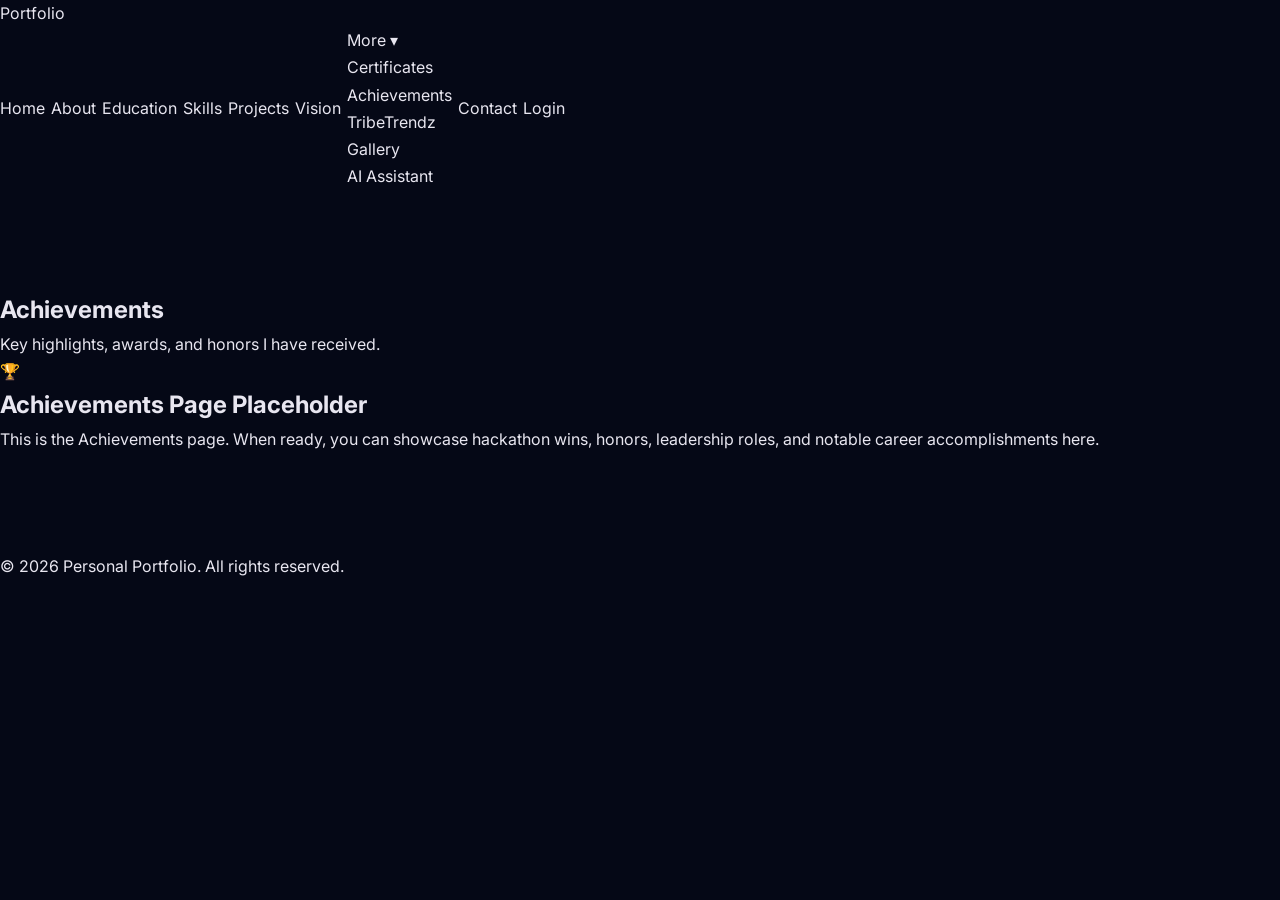
<file: achievements.html>
<!DOCTYPE html>
<html lang="en">
<head>
  <meta charset="UTF-8">
  <meta name="viewport" content="width=device-width, initial-scale=1.0">
  <meta name="description" content="A list of my key highlights, awards, and milestones.">
  <title>Achievements | Personal Portfolio</title>
  <link rel="stylesheet" href="../style.css">
</head>
<body>

  <header>
    <div class="nav-container">
      <a href="../index.html" class="logo">Portfolio</a>
      <button class="mobile-toggle" id="mobile-toggle" aria-label="Toggle navigation menu">
        <span></span>
        <span></span>
        <span></span>
      </button>
      <nav>
        <ul class="nav-links" id="nav-links">
          <li><a href="../index.html">Home</a></li>
          <li><a href="about.html">About</a></li>
          <li><a href="education.html">Education</a></li>
          <li><a href="skills.html">Skills</a></li>
          <li><a href="projects.html">Projects</a></li>
          <li><a href="vision.html">Vision</a></li>
          <li class="dropdown">
            <a href="#" class="dropdown-trigger">More ▾</a>
            <ul class="dropdown-menu">
              <li><a href="certificates.html">Certificates</a></li>
              <li><a href="achievements.html">Achievements</a></li>
              <li><a href="tribetrendz.html">TribeTrendz</a></li>
              <li><a href="gallery.html">Gallery</a></li>
              <li><a href="ai-assistant.html">AI Assistant</a></li>
            </ul>
          </li>
          <li><a href="contact.html">Contact</a></li>
          <li><a href="login.html" class="cta-button">Login</a></li>
        </ul>
      </nav>
    </div>
  </header>

  <main>
    <section class="hero-section">
      <h1 class="page-title">Achievements</h1>
      <p class="page-description">Key highlights, awards, and honors I have received.</p>
      
      <div class="placeholder-card">
        <span class="placeholder-icon">🏆</span>
        <h2>Achievements Page Placeholder</h2>
        <p class="placeholder-content">This is the Achievements page. When ready, you can showcase hackathon wins, honors, leadership roles, and notable career accomplishments here.</p>
      </div>
    </section>
  </main>

  <footer>
    <p>&copy; 2026 Personal Portfolio. All rights reserved.</p>
  </footer>

  <script src="../script.js"></script>
</body>
</html>
</file>
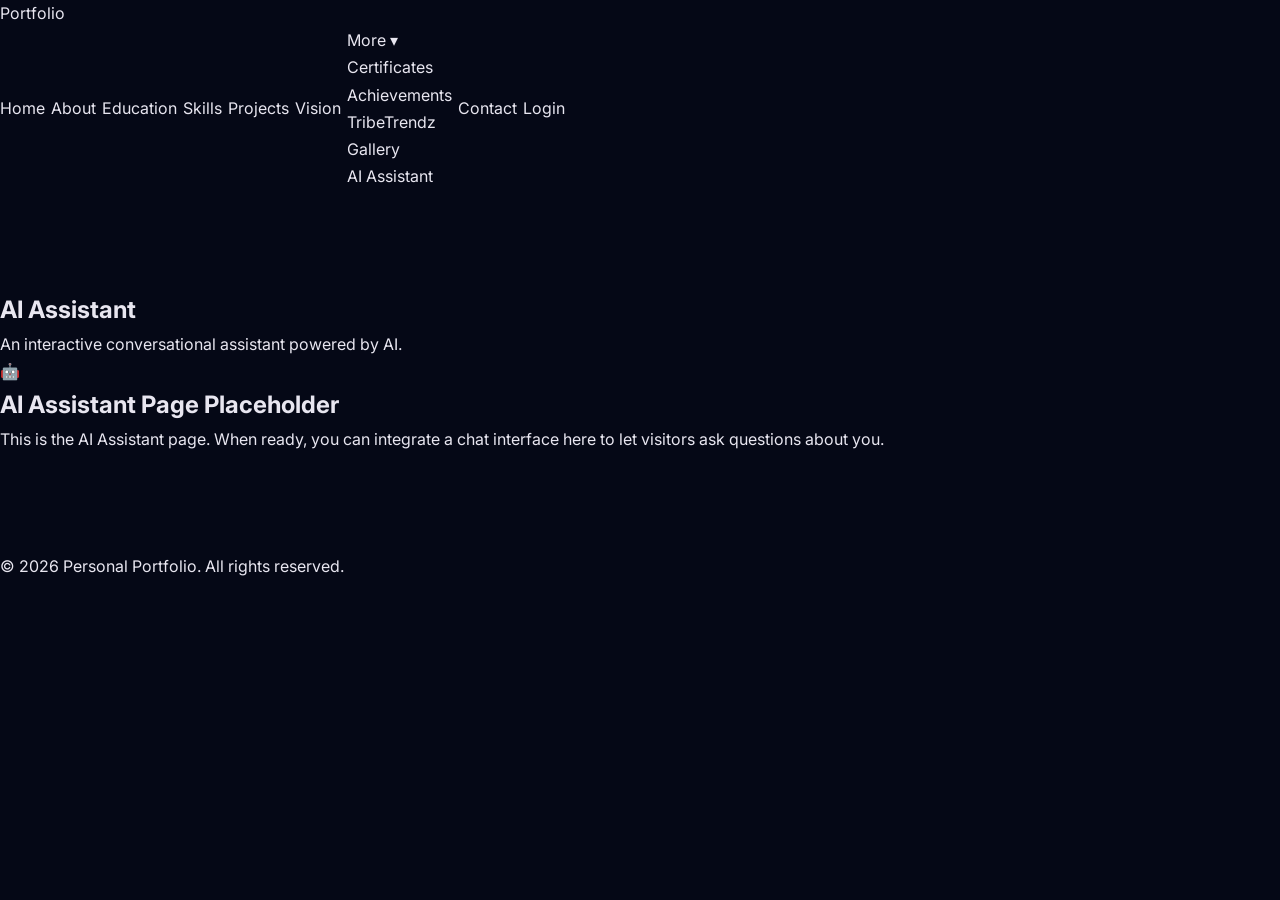
<file: ai-assistant.html>
<!DOCTYPE html>
<html lang="en">
<head>
  <meta charset="UTF-8">
  <meta name="viewport" content="width=device-width, initial-scale=1.0">
  <meta name="description" content="Interact with an AI assistant to learn more about my background.">
  <title>AI Assistant | Personal Portfolio</title>
  <link rel="stylesheet" href="../style.css">
</head>
<body>

  <header>
    <div class="nav-container">
      <a href="../index.html" class="logo">Portfolio</a>
      <button class="mobile-toggle" id="mobile-toggle" aria-label="Toggle navigation menu">
        <span></span>
        <span></span>
        <span></span>
      </button>
      <nav>
        <ul class="nav-links" id="nav-links">
          <li><a href="../index.html">Home</a></li>
          <li><a href="about.html">About</a></li>
          <li><a href="education.html">Education</a></li>
          <li><a href="skills.html">Skills</a></li>
          <li><a href="projects.html">Projects</a></li>
          <li><a href="vision.html">Vision</a></li>
          <li class="dropdown">
            <a href="#" class="dropdown-trigger">More ▾</a>
            <ul class="dropdown-menu">
              <li><a href="certificates.html">Certificates</a></li>
              <li><a href="achievements.html">Achievements</a></li>
              <li><a href="tribetrendz.html">TribeTrendz</a></li>
              <li><a href="gallery.html">Gallery</a></li>
              <li><a href="ai-assistant.html">AI Assistant</a></li>
            </ul>
          </li>
          <li><a href="contact.html">Contact</a></li>
          <li><a href="login.html" class="cta-button">Login</a></li>
        </ul>
      </nav>
    </div>
  </header>

  <main>
    <section class="hero-section">
      <h1 class="page-title">AI Assistant</h1>
      <p class="page-description">An interactive conversational assistant powered by AI.</p>
      
      <div class="placeholder-card">
        <span class="placeholder-icon">🤖</span>
        <h2>AI Assistant Page Placeholder</h2>
        <p class="placeholder-content">This is the AI Assistant page. When ready, you can integrate a chat interface here to let visitors ask questions about you.</p>
      </div>
    </section>
  </main>

  <footer>
    <p>&copy; 2026 Personal Portfolio. All rights reserved.</p>
  </footer>

  <script src="../script.js"></script>
</body>
</html>
</file>
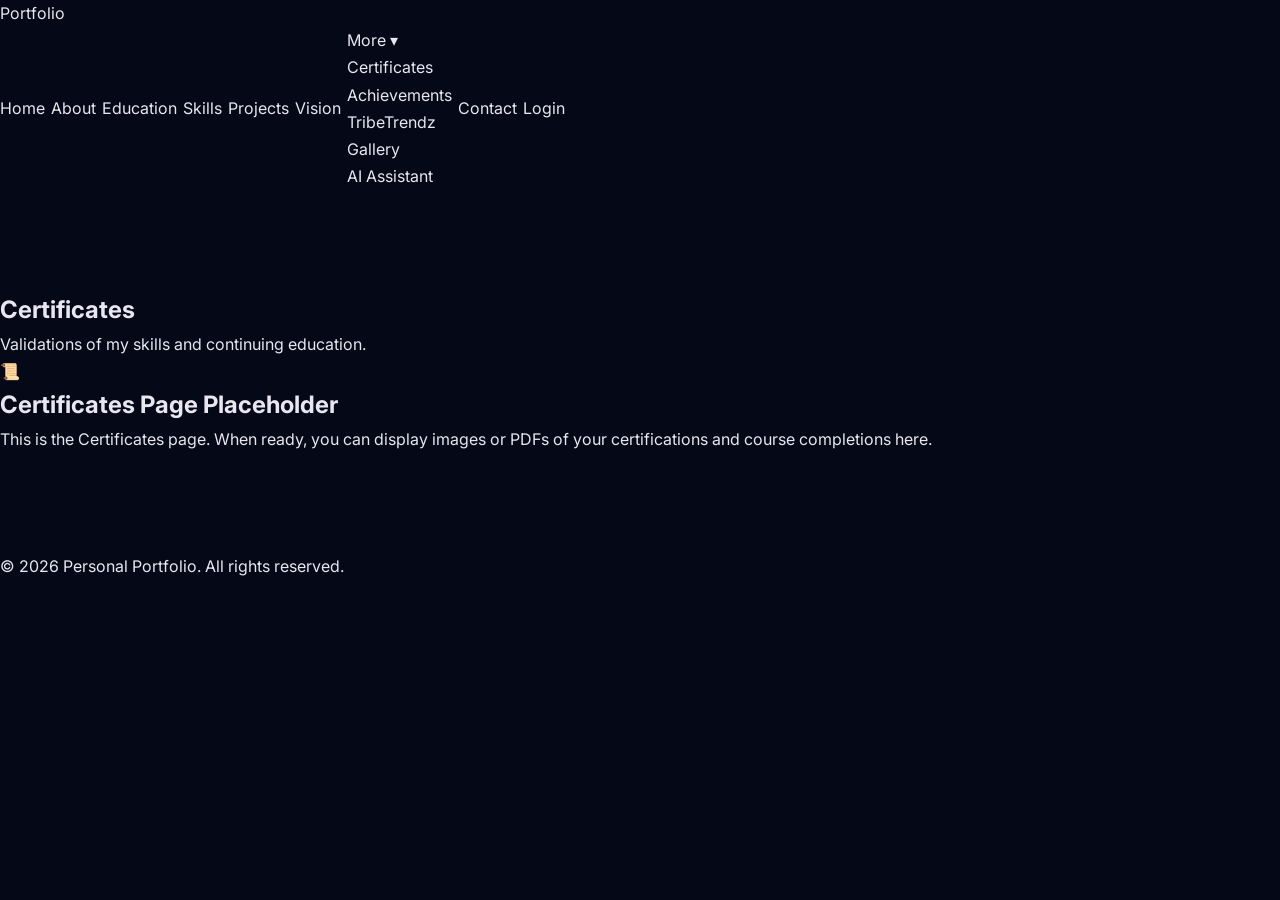
<file: certificates.html>
<!DOCTYPE html>
<html lang="en">
<head>
  <meta charset="UTF-8">
  <meta name="viewport" content="width=device-width, initial-scale=1.0">
  <meta name="description" content="View my professional courses, credentials, and achievements certifications.">
  <title>Certificates | Personal Portfolio</title>
  <link rel="stylesheet" href="../style.css">
</head>
<body>

  <header>
    <div class="nav-container">
      <a href="../index.html" class="logo">Portfolio</a>
      <button class="mobile-toggle" id="mobile-toggle" aria-label="Toggle navigation menu">
        <span></span>
        <span></span>
        <span></span>
      </button>
      <nav>
        <ul class="nav-links" id="nav-links">
          <li><a href="../index.html">Home</a></li>
          <li><a href="about.html">About</a></li>
          <li><a href="education.html">Education</a></li>
          <li><a href="skills.html">Skills</a></li>
          <li><a href="projects.html">Projects</a></li>
          <li><a href="vision.html">Vision</a></li>
          <li class="dropdown">
            <a href="#" class="dropdown-trigger">More ▾</a>
            <ul class="dropdown-menu">
              <li><a href="certificates.html">Certificates</a></li>
              <li><a href="achievements.html">Achievements</a></li>
              <li><a href="tribetrendz.html">TribeTrendz</a></li>
              <li><a href="gallery.html">Gallery</a></li>
              <li><a href="ai-assistant.html">AI Assistant</a></li>
            </ul>
          </li>
          <li><a href="contact.html">Contact</a></li>
          <li><a href="login.html" class="cta-button">Login</a></li>
        </ul>
      </nav>
    </div>
  </header>

  <main>
    <section class="hero-section">
      <h1 class="page-title">Certificates</h1>
      <p class="page-description">Validations of my skills and continuing education.</p>
      
      <div class="placeholder-card">
        <span class="placeholder-icon">📜</span>
        <h2>Certificates Page Placeholder</h2>
        <p class="placeholder-content">This is the Certificates page. When ready, you can display images or PDFs of your certifications and course completions here.</p>
      </div>
    </section>
  </main>

  <footer>
    <p>&copy; 2026 Personal Portfolio. All rights reserved.</p>
  </footer>

  <script src="../script.js"></script>
</body>
</html>
</file>
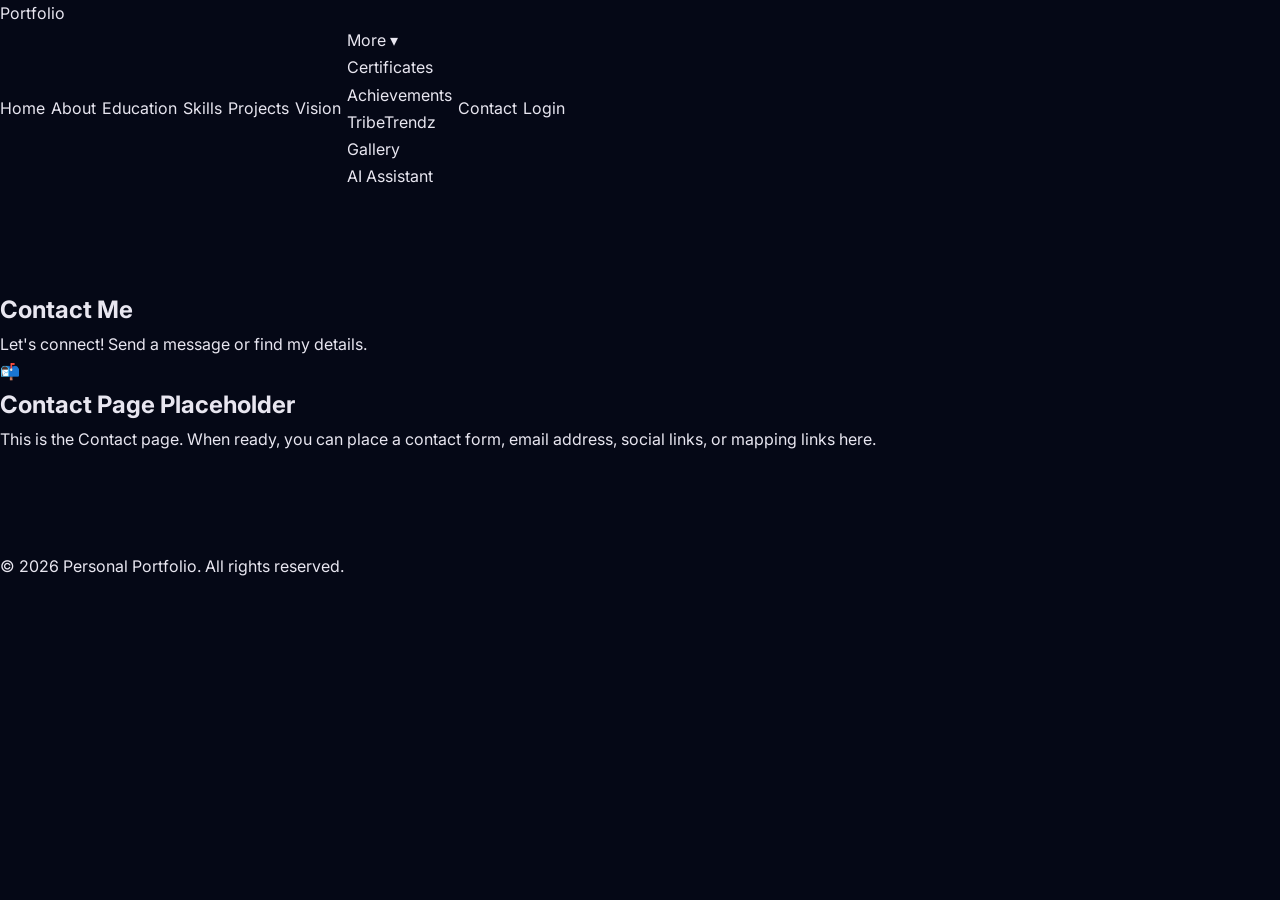
<file: contact.html>
<!DOCTYPE html>
<html lang="en">
<head>
  <meta charset="UTF-8">
  <meta name="viewport" content="width=device-width, initial-scale=1.0">
  <meta name="description" content="Get in touch with me. Send a message or view contact details.">
  <title>Contact Me | Personal Portfolio</title>
  <link rel="stylesheet" href="../style.css">
</head>
<body>

  <header>
    <div class="nav-container">
      <a href="../index.html" class="logo">Portfolio</a>
      <button class="mobile-toggle" id="mobile-toggle" aria-label="Toggle navigation menu">
        <span></span>
        <span></span>
        <span></span>
      </button>
      <nav>
        <ul class="nav-links" id="nav-links">
          <li><a href="../index.html">Home</a></li>
          <li><a href="about.html">About</a></li>
          <li><a href="education.html">Education</a></li>
          <li><a href="skills.html">Skills</a></li>
          <li><a href="projects.html">Projects</a></li>
          <li><a href="vision.html">Vision</a></li>
          <li class="dropdown">
            <a href="#" class="dropdown-trigger">More ▾</a>
            <ul class="dropdown-menu">
              <li><a href="certificates.html">Certificates</a></li>
              <li><a href="achievements.html">Achievements</a></li>
              <li><a href="tribetrendz.html">TribeTrendz</a></li>
              <li><a href="gallery.html">Gallery</a></li>
              <li><a href="ai-assistant.html">AI Assistant</a></li>
            </ul>
          </li>
          <li><a href="contact.html">Contact</a></li>
          <li><a href="login.html" class="cta-button">Login</a></li>
        </ul>
      </nav>
    </div>
  </header>

  <main>
    <section class="hero-section">
      <h1 class="page-title">Contact Me</h1>
      <p class="page-description">Let's connect! Send a message or find my details.</p>
      
      <div class="placeholder-card">
        <span class="placeholder-icon">📬</span>
        <h2>Contact Page Placeholder</h2>
        <p class="placeholder-content">This is the Contact page. When ready, you can place a contact form, email address, social links, or mapping links here.</p>
      </div>
    </section>
  </main>

  <footer>
    <p>&copy; 2026 Personal Portfolio. All rights reserved.</p>
  </footer>

  <script src="../script.js"></script>
</body>
</html>
</file>
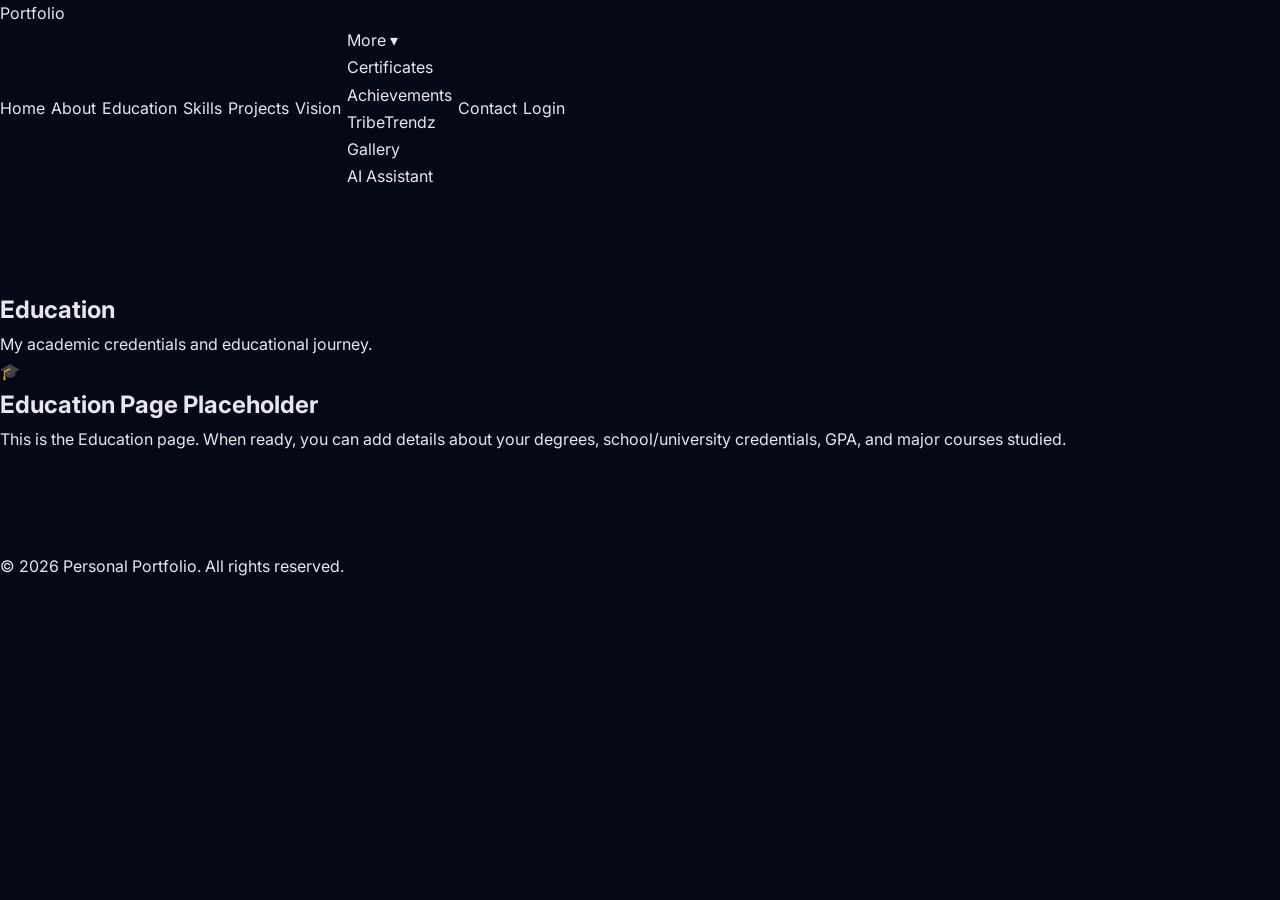
<file: education.html>
<!DOCTYPE html>
<html lang="en">
<head>
  <meta charset="UTF-8">
  <meta name="viewport" content="width=device-width, initial-scale=1.0">
  <meta name="description" content="Explore my educational qualifications, academic history, and coursework.">
  <title>Education | Personal Portfolio</title>
  <link rel="stylesheet" href="../style.css">
</head>
<body>

  <header>
    <div class="nav-container">
      <a href="../index.html" class="logo">Portfolio</a>
      <button class="mobile-toggle" id="mobile-toggle" aria-label="Toggle navigation menu">
        <span></span>
        <span></span>
        <span></span>
      </button>
      <nav>
        <ul class="nav-links" id="nav-links">
          <li><a href="../index.html">Home</a></li>
          <li><a href="about.html">About</a></li>
          <li><a href="education.html">Education</a></li>
          <li><a href="skills.html">Skills</a></li>
          <li><a href="projects.html">Projects</a></li>
          <li><a href="vision.html">Vision</a></li>
          <li class="dropdown">
            <a href="#" class="dropdown-trigger">More ▾</a>
            <ul class="dropdown-menu">
              <li><a href="certificates.html">Certificates</a></li>
              <li><a href="achievements.html">Achievements</a></li>
              <li><a href="tribetrendz.html">TribeTrendz</a></li>
              <li><a href="gallery.html">Gallery</a></li>
              <li><a href="ai-assistant.html">AI Assistant</a></li>
            </ul>
          </li>
          <li><a href="contact.html">Contact</a></li>
          <li><a href="login.html" class="cta-button">Login</a></li>
        </ul>
      </nav>
    </div>
  </header>

  <main>
    <section class="hero-section">
      <h1 class="page-title">Education</h1>
      <p class="page-description">My academic credentials and educational journey.</p>
      
      <div class="placeholder-card">
        <span class="placeholder-icon">🎓</span>
        <h2>Education Page Placeholder</h2>
        <p class="placeholder-content">This is the Education page. When ready, you can add details about your degrees, school/university credentials, GPA, and major courses studied.</p>
      </div>
    </section>
  </main>

  <footer>
    <p>&copy; 2026 Personal Portfolio. All rights reserved.</p>
  </footer>

  <script src="../script.js"></script>
</body>
</html>
</file>
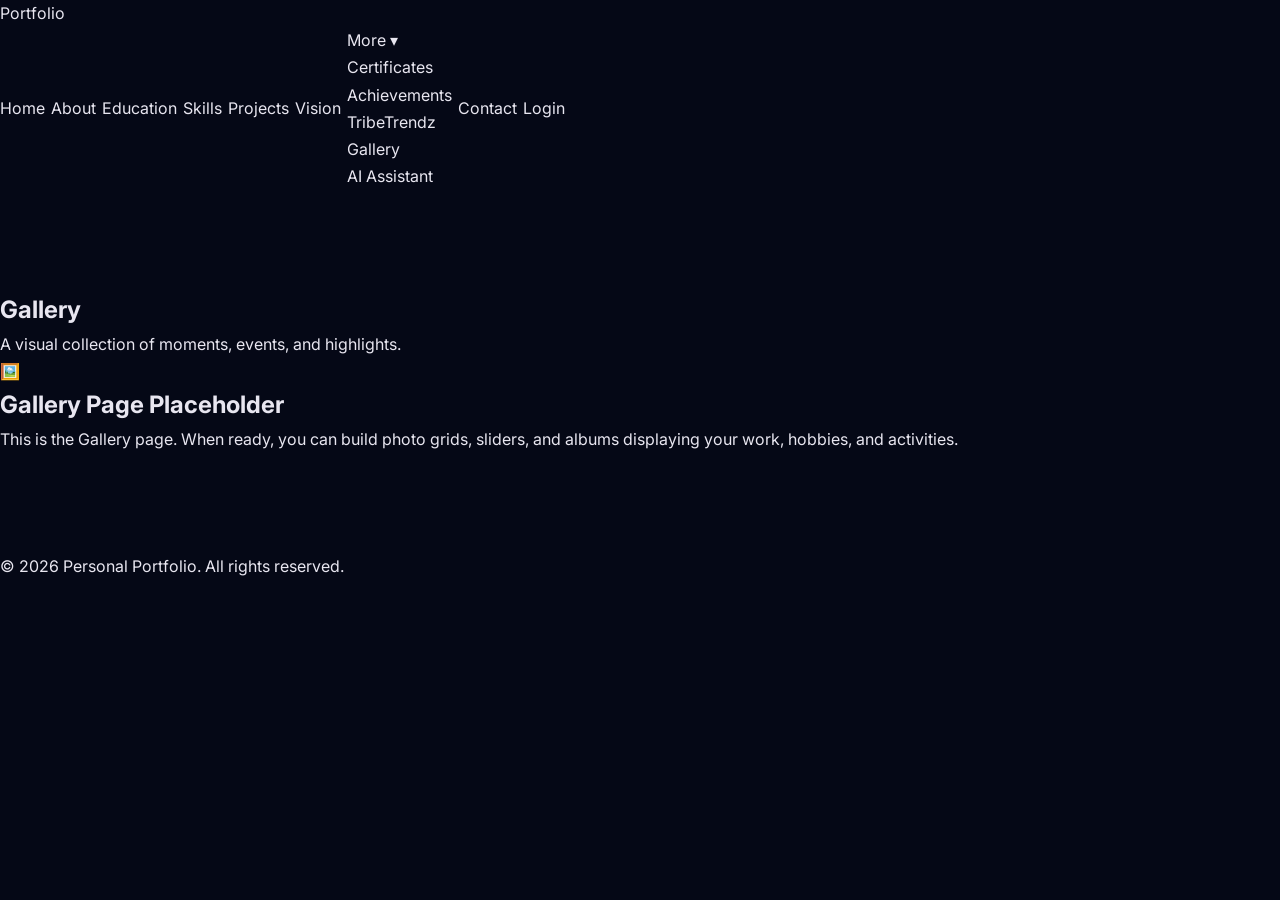
<file: gallery.html>
<!DOCTYPE html>
<html lang="en">
<head>
  <meta charset="UTF-8">
  <meta name="viewport" content="width=device-width, initial-scale=1.0">
  <meta name="description" content="View images, media, snapshots of events and workshops.">
  <title>Gallery | Personal Portfolio</title>
  <link rel="stylesheet" href="../style.css">
</head>
<body>

  <header>
    <div class="nav-container">
      <a href="../index.html" class="logo">Portfolio</a>
      <button class="mobile-toggle" id="mobile-toggle" aria-label="Toggle navigation menu">
        <span></span>
        <span></span>
        <span></span>
      </button>
      <nav>
        <ul class="nav-links" id="nav-links">
          <li><a href="../index.html">Home</a></li>
          <li><a href="about.html">About</a></li>
          <li><a href="education.html">Education</a></li>
          <li><a href="skills.html">Skills</a></li>
          <li><a href="projects.html">Projects</a></li>
          <li><a href="vision.html">Vision</a></li>
          <li class="dropdown">
            <a href="#" class="dropdown-trigger">More ▾</a>
            <ul class="dropdown-menu">
              <li><a href="certificates.html">Certificates</a></li>
              <li><a href="achievements.html">Achievements</a></li>
              <li><a href="tribetrendz.html">TribeTrendz</a></li>
              <li><a href="gallery.html">Gallery</a></li>
              <li><a href="ai-assistant.html">AI Assistant</a></li>
            </ul>
          </li>
          <li><a href="contact.html">Contact</a></li>
          <li><a href="login.html" class="cta-button">Login</a></li>
        </ul>
      </nav>
    </div>
  </header>

  <main>
    <section class="hero-section">
      <h1 class="page-title">Gallery</h1>
      <p class="page-description">A visual collection of moments, events, and highlights.</p>
      
      <div class="placeholder-card">
        <span class="placeholder-icon">🖼️</span>
        <h2>Gallery Page Placeholder</h2>
        <p class="placeholder-content">This is the Gallery page. When ready, you can build photo grids, sliders, and albums displaying your work, hobbies, and activities.</p>
      </div>
    </section>
  </main>

  <footer>
    <p>&copy; 2026 Personal Portfolio. All rights reserved.</p>
  </footer>

  <script src="../script.js"></script>
</body>
</html>
</file>
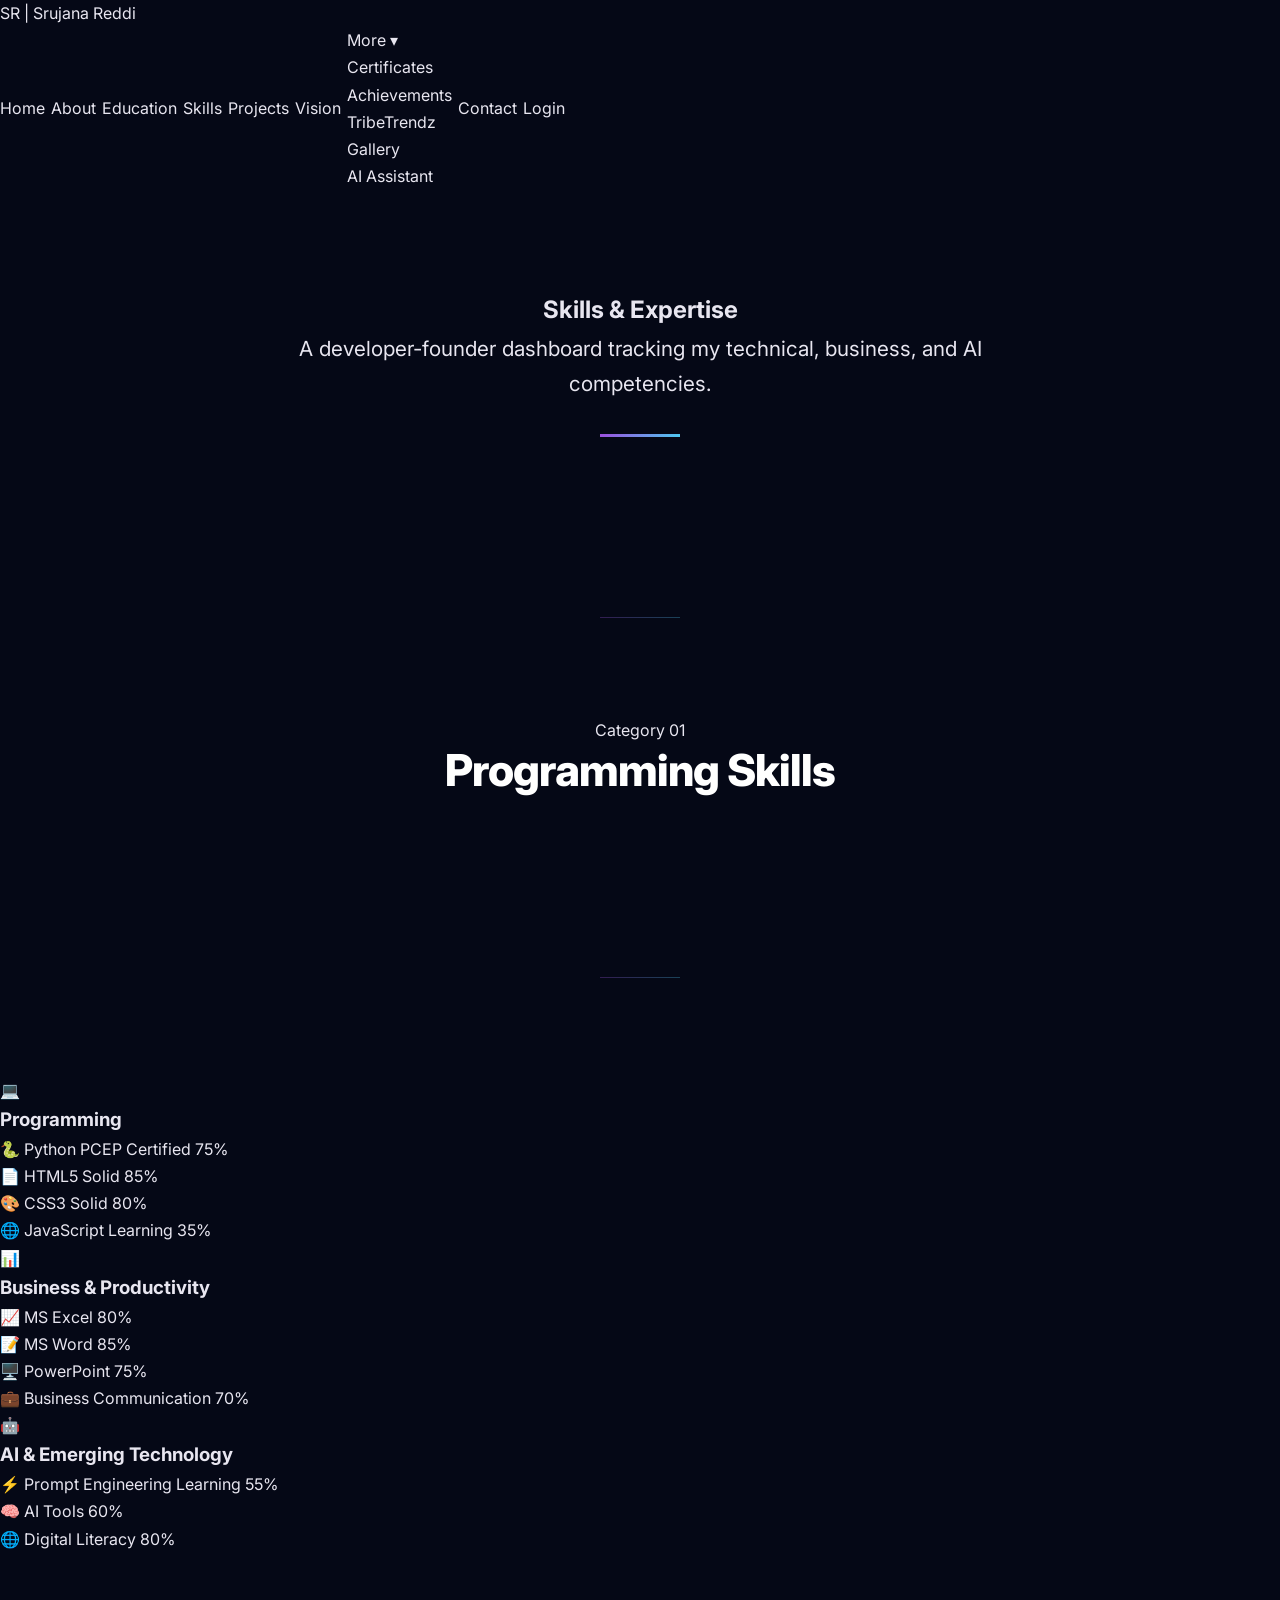
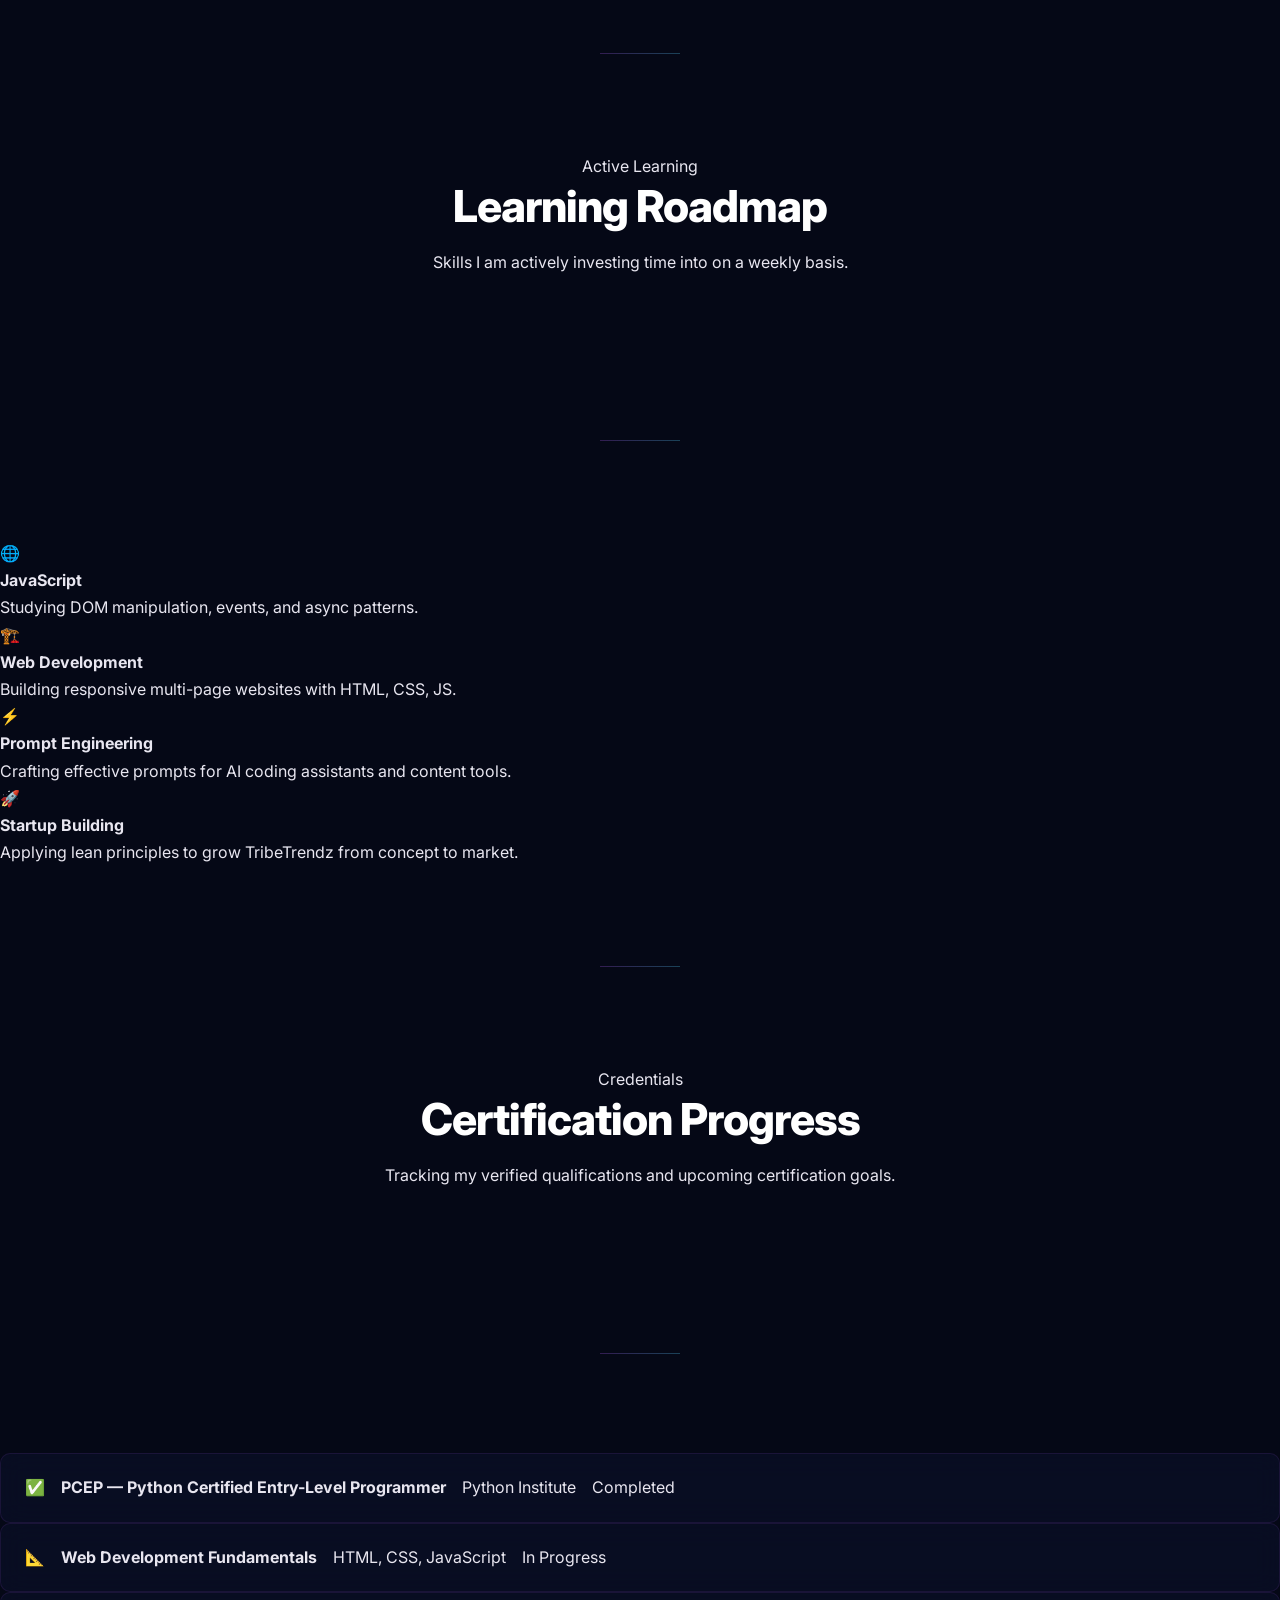
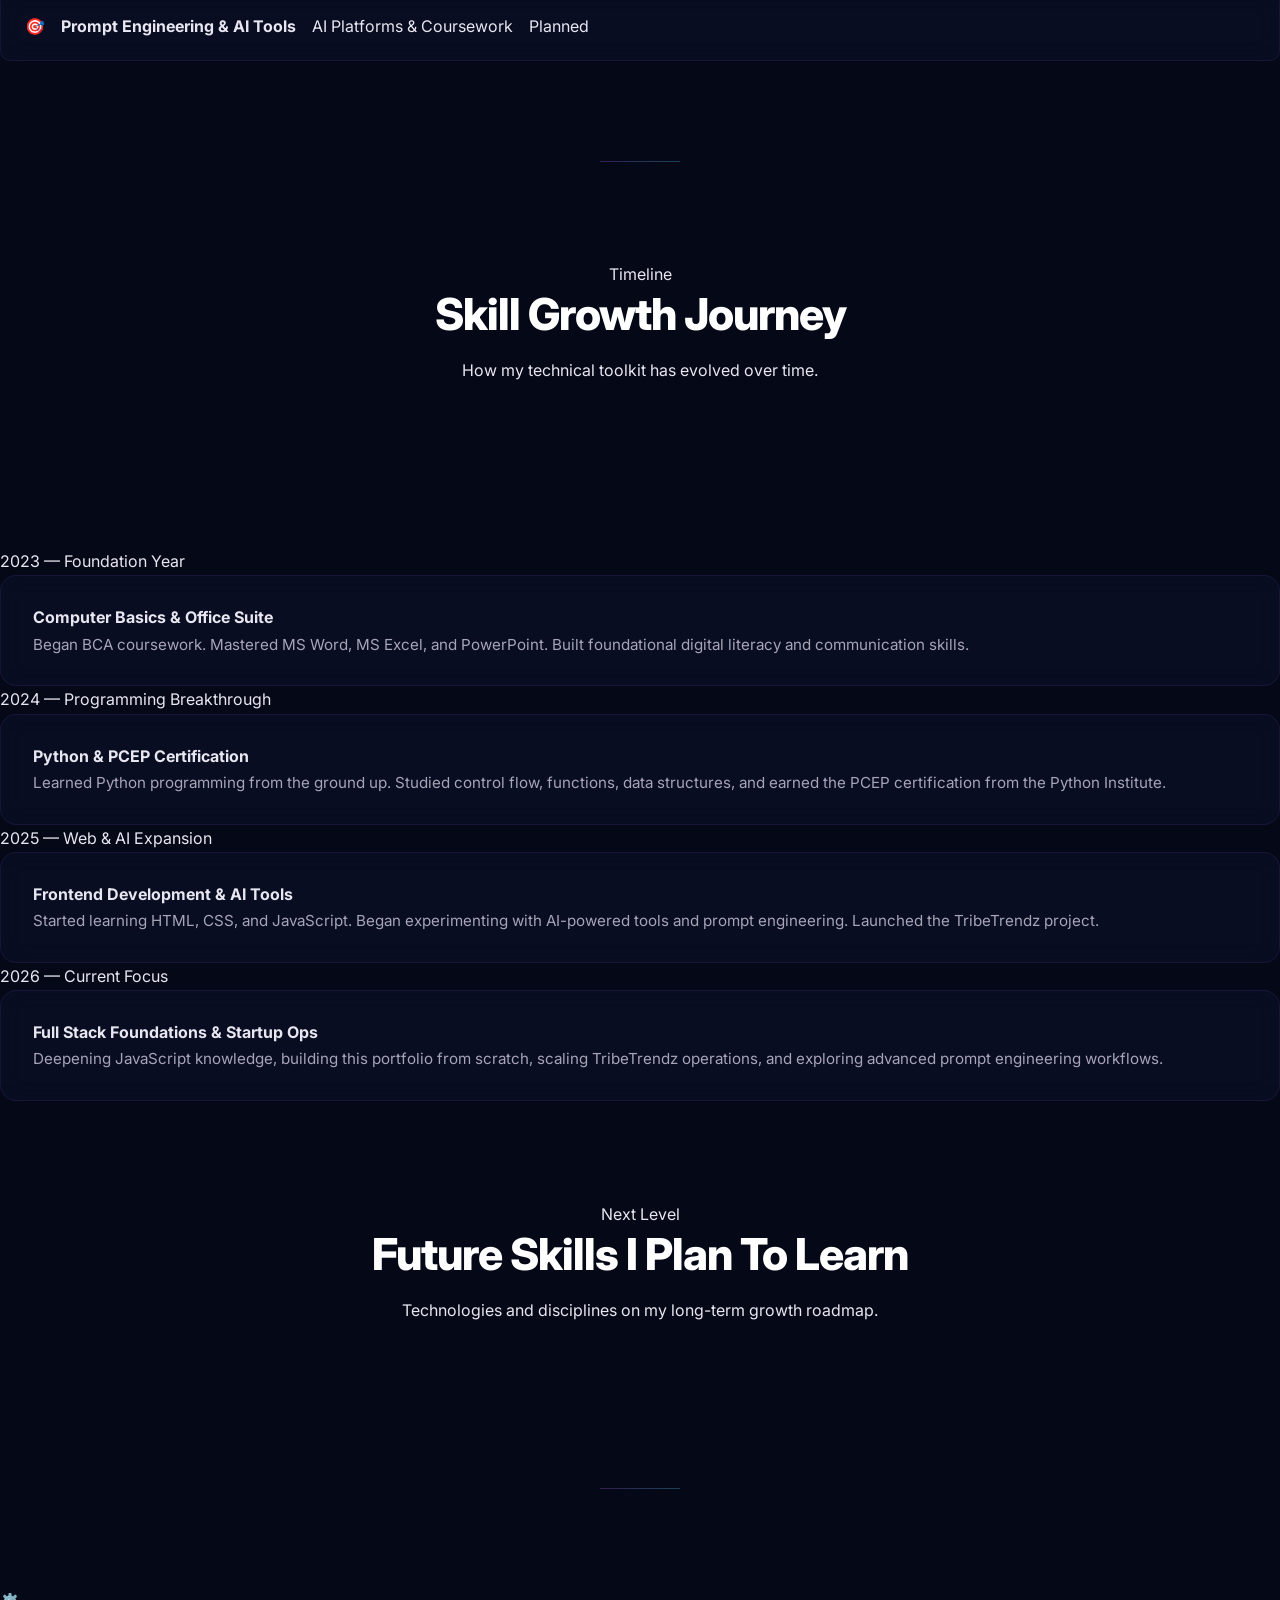
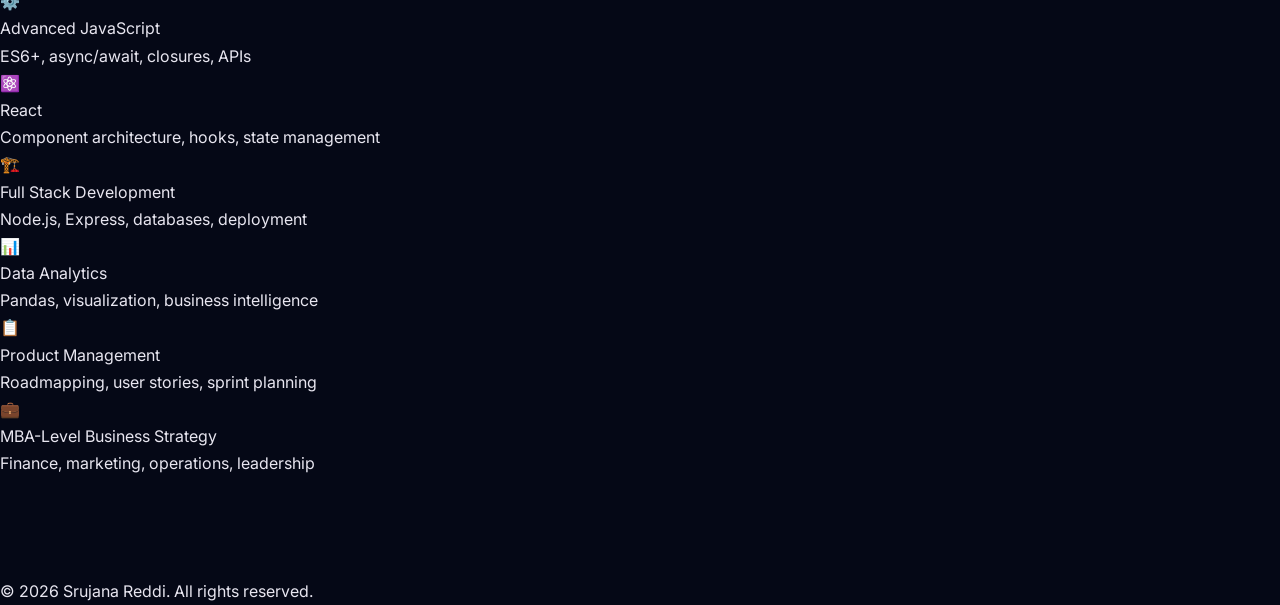
<file: skills.html>
<!DOCTYPE html>
<html lang="en">
<head>
  <meta charset="UTF-8">
  <meta name="viewport" content="width=device-width, initial-scale=1.0">
  <meta name="description" content="Explore the technical, business, and AI skills of Srujana Reddi. View progress bars, certifications, learning roadmap, and future plans.">
  <title>Skills | Srujana Reddi</title>
  <link rel="stylesheet" href="../style.css">
</head>
<body>

  <header>
    <div class="nav-container">
      <a href="../index.html" class="logo">SR | Srujana Reddi</a>
      <button class="mobile-toggle" id="mobile-toggle" aria-label="Toggle navigation menu">
        <span></span>
        <span></span>
        <span></span>
      </button>
      <nav>
        <ul class="nav-links" id="nav-links">
          <li><a href="../index.html">Home</a></li>
          <li><a href="about.html">About</a></li>
          <li><a href="education.html">Education</a></li>
          <li><a href="skills.html">Skills</a></li>
          <li><a href="projects.html">Projects</a></li>
          <li><a href="vision.html">Vision</a></li>
          <li class="dropdown">
            <a href="#" class="dropdown-trigger">More ▾</a>
            <ul class="dropdown-menu">
              <li><a href="certificates.html">Certificates</a></li>
              <li><a href="achievements.html">Achievements</a></li>
              <li><a href="tribetrendz.html">TribeTrendz</a></li>
              <li><a href="gallery.html">Gallery</a></li>
              <li><a href="ai-assistant.html">AI Assistant</a></li>
            </ul>
          </li>
          <li><a href="contact.html">Contact</a></li>
          <li><a href="login.html" class="cta-button">Login</a></li>
        </ul>
      </nav>
    </div>
  </header>

  <main>

    <!-- Section 1: Skills Hero -->
    <section class="hero-section" style="margin-bottom: 5rem; text-align: center;">
      <h1 class="page-title">Skills & Expertise</h1>
      <p class="page-description" style="font-size: 1.3rem; max-width: 700px; margin: 0 auto 2rem auto;">
        A developer-founder dashboard tracking my technical, business, and AI competencies.
      </p>
      <div style="width: 80px; height: 3px; background: var(--accent-gradient); margin: 0 auto;"></div>
    </section>

    <!-- Section 2: Programming Skills -->
    <section class="section-header">
      <span class="profile-sub">Category 01</span>
      <h2 class="section-title">Programming Skills</h2>
    </section>

    <!-- Section 3: Business & Productivity -->
    <!-- Section 4: AI & Technology -->
    <section class="skill-category-grid">

      <!-- Programming Card -->
      <div class="skill-category-card cat-programming">
        <span class="skill-cat-icon">💻</span>
        <h3 class="skill-cat-title">Programming</h3>

        <div class="skill-progress-item">
          <div class="skill-progress-header">
            <span class="skill-progress-name">🐍 Python <span class="skill-badge badge-certified">PCEP Certified</span></span>
            <span class="skill-progress-pct">75%</span>
          </div>
          <div class="skill-bar-track">
            <div class="skill-bar-fill fill-purple" data-width="75"></div>
          </div>
        </div>

        <div class="skill-progress-item">
          <div class="skill-progress-header">
            <span class="skill-progress-name">📄 HTML5 <span class="skill-badge badge-solid">Solid</span></span>
            <span class="skill-progress-pct">85%</span>
          </div>
          <div class="skill-bar-track">
            <div class="skill-bar-fill fill-purple" data-width="85"></div>
          </div>
        </div>

        <div class="skill-progress-item">
          <div class="skill-progress-header">
            <span class="skill-progress-name">🎨 CSS3 <span class="skill-badge badge-solid">Solid</span></span>
            <span class="skill-progress-pct">80%</span>
          </div>
          <div class="skill-bar-track">
            <div class="skill-bar-fill fill-purple" data-width="80"></div>
          </div>
        </div>

        <div class="skill-progress-item">
          <div class="skill-progress-header">
            <span class="skill-progress-name">🌐 JavaScript <span class="skill-badge badge-learning">Learning</span></span>
            <span class="skill-progress-pct">35%</span>
          </div>
          <div class="skill-bar-track">
            <div class="skill-bar-fill fill-purple" data-width="35"></div>
          </div>
        </div>
      </div>

      <!-- Business & Productivity Card -->
      <div class="skill-category-card cat-business">
        <span class="skill-cat-icon">📊</span>
        <h3 class="skill-cat-title">Business & Productivity</h3>

        <div class="skill-progress-item">
          <div class="skill-progress-header">
            <span class="skill-progress-name">📈 MS Excel</span>
            <span class="skill-progress-pct">80%</span>
          </div>
          <div class="skill-bar-track">
            <div class="skill-bar-fill fill-pink" data-width="80"></div>
          </div>
        </div>

        <div class="skill-progress-item">
          <div class="skill-progress-header">
            <span class="skill-progress-name">📝 MS Word</span>
            <span class="skill-progress-pct">85%</span>
          </div>
          <div class="skill-bar-track">
            <div class="skill-bar-fill fill-pink" data-width="85"></div>
          </div>
        </div>

        <div class="skill-progress-item">
          <div class="skill-progress-header">
            <span class="skill-progress-name">🖥️ PowerPoint</span>
            <span class="skill-progress-pct">75%</span>
          </div>
          <div class="skill-bar-track">
            <div class="skill-bar-fill fill-pink" data-width="75"></div>
          </div>
        </div>

        <div class="skill-progress-item">
          <div class="skill-progress-header">
            <span class="skill-progress-name">💼 Business Communication</span>
            <span class="skill-progress-pct">70%</span>
          </div>
          <div class="skill-bar-track">
            <div class="skill-bar-fill fill-pink" data-width="70"></div>
          </div>
        </div>
      </div>

      <!-- AI & Technology Card -->
      <div class="skill-category-card cat-ai">
        <span class="skill-cat-icon">🤖</span>
        <h3 class="skill-cat-title">AI & Emerging Technology</h3>

        <div class="skill-progress-item">
          <div class="skill-progress-header">
            <span class="skill-progress-name">⚡ Prompt Engineering <span class="skill-badge badge-learning">Learning</span></span>
            <span class="skill-progress-pct">55%</span>
          </div>
          <div class="skill-bar-track">
            <div class="skill-bar-fill fill-cyan" data-width="55"></div>
          </div>
        </div>

        <div class="skill-progress-item">
          <div class="skill-progress-header">
            <span class="skill-progress-name">🧠 AI Tools</span>
            <span class="skill-progress-pct">60%</span>
          </div>
          <div class="skill-bar-track">
            <div class="skill-bar-fill fill-cyan" data-width="60"></div>
          </div>
        </div>

        <div class="skill-progress-item">
          <div class="skill-progress-header">
            <span class="skill-progress-name">🌐 Digital Literacy</span>
            <span class="skill-progress-pct">80%</span>
          </div>
          <div class="skill-bar-track">
            <div class="skill-bar-fill fill-cyan" data-width="80"></div>
          </div>
        </div>
      </div>
    </section>

    <!-- Section 5: Learning Roadmap -->
    <section class="section-header">
      <span class="profile-sub">Active Learning</span>
      <h2 class="section-title">Learning Roadmap</h2>
      <p class="stat-subtext">Skills I am actively investing time into on a weekly basis.</p>
    </section>

    <section class="roadmap-grid">
      <div class="roadmap-card">
        <span class="roadmap-icon">🌐</span>
        <h4 class="roadmap-title">JavaScript</h4>
        <p class="roadmap-status">Studying DOM manipulation, events, and async patterns.</p>
        <div class="roadmap-progress-mini">
          <div class="mini-fill" data-width="35"></div>
        </div>
      </div>
      <div class="roadmap-card">
        <span class="roadmap-icon">🏗️</span>
        <h4 class="roadmap-title">Web Development</h4>
        <p class="roadmap-status">Building responsive multi-page websites with HTML, CSS, JS.</p>
        <div class="roadmap-progress-mini">
          <div class="mini-fill" data-width="50"></div>
        </div>
      </div>
      <div class="roadmap-card">
        <span class="roadmap-icon">⚡</span>
        <h4 class="roadmap-title">Prompt Engineering</h4>
        <p class="roadmap-status">Crafting effective prompts for AI coding assistants and content tools.</p>
        <div class="roadmap-progress-mini">
          <div class="mini-fill" data-width="55"></div>
        </div>
      </div>
      <div class="roadmap-card">
        <span class="roadmap-icon">🚀</span>
        <h4 class="roadmap-title">Startup Building</h4>
        <p class="roadmap-status">Applying lean principles to grow TribeTrendz from concept to market.</p>
        <div class="roadmap-progress-mini">
          <div class="mini-fill" data-width="40"></div>
        </div>
      </div>
    </section>

    <!-- Section 6: Certification Progress -->
    <section class="section-header">
      <span class="profile-sub">Credentials</span>
      <h2 class="section-title">Certification Progress</h2>
      <p class="stat-subtext">Tracking my verified qualifications and upcoming certification goals.</p>
    </section>

    <section class="cert-grid">
      <div class="cert-card">
        <div class="cert-status-ring ring-complete">✅</div>
        <h4 class="cert-title">PCEP — Python Certified Entry-Level Programmer</h4>
        <p class="cert-issuer">Python Institute</p>
        <span class="skill-badge badge-certified">Completed</span>
      </div>
      <div class="cert-card">
        <div class="cert-status-ring ring-progress">📐</div>
        <h4 class="cert-title">Web Development Fundamentals</h4>
        <p class="cert-issuer">HTML, CSS, JavaScript</p>
        <span class="skill-badge badge-learning">In Progress</span>
      </div>
      <div class="cert-card">
        <div class="cert-status-ring ring-planned">🎯</div>
        <h4 class="cert-title">Prompt Engineering & AI Tools</h4>
        <p class="cert-issuer">AI Platforms & Coursework</p>
        <span class="skill-badge badge-solid">Planned</span>
      </div>
    </section>

    <!-- Section 7: Skill Growth Timeline -->
    <section class="section-header">
      <span class="profile-sub">Timeline</span>
      <h2 class="section-title">Skill Growth Journey</h2>
      <p class="stat-subtext">How my technical toolkit has evolved over time.</p>
    </section>

    <div class="timeline-vertical">
      <div class="timeline-node">
        <div class="timeline-dot"></div>
        <div class="timeline-date">2023 — Foundation Year</div>
        <div class="timeline-card">
          <h4>Computer Basics & Office Suite</h4>
          <p style="color: var(--text-secondary); font-size: 0.95rem;">
            Began BCA coursework. Mastered MS Word, MS Excel, and PowerPoint. Built foundational digital literacy and communication skills.
          </p>
        </div>
      </div>
      <div class="timeline-node">
        <div class="timeline-dot"></div>
        <div class="timeline-date">2024 — Programming Breakthrough</div>
        <div class="timeline-card">
          <h4>Python & PCEP Certification</h4>
          <p style="color: var(--text-secondary); font-size: 0.95rem;">
            Learned Python programming from the ground up. Studied control flow, functions, data structures, and earned the PCEP certification from the Python Institute.
          </p>
        </div>
      </div>
      <div class="timeline-node">
        <div class="timeline-dot"></div>
        <div class="timeline-date">2025 — Web & AI Expansion</div>
        <div class="timeline-card">
          <h4>Frontend Development & AI Tools</h4>
          <p style="color: var(--text-secondary); font-size: 0.95rem;">
            Started learning HTML, CSS, and JavaScript. Began experimenting with AI-powered tools and prompt engineering. Launched the TribeTrendz project.
          </p>
        </div>
      </div>
      <div class="timeline-node">
        <div class="timeline-dot"></div>
        <div class="timeline-date">2026 — Current Focus</div>
        <div class="timeline-card">
          <h4>Full Stack Foundations & Startup Ops</h4>
          <p style="color: var(--text-secondary); font-size: 0.95rem;">
            Deepening JavaScript knowledge, building this portfolio from scratch, scaling TribeTrendz operations, and exploring advanced prompt engineering workflows.
          </p>
        </div>
      </div>
    </div>

    <!-- Section 8: Future Skills -->
    <section class="section-header">
      <span class="profile-sub">Next Level</span>
      <h2 class="section-title">Future Skills I Plan To Learn</h2>
      <p class="stat-subtext">Technologies and disciplines on my long-term growth roadmap.</p>
    </section>

    <section class="future-skills-grid">
      <div class="future-skill-chip">
        <span class="future-skill-icon">⚙️</span>
        <div>
          <div class="future-skill-label">Advanced JavaScript</div>
          <div class="future-skill-note">ES6+, async/await, closures, APIs</div>
        </div>
      </div>
      <div class="future-skill-chip">
        <span class="future-skill-icon">⚛️</span>
        <div>
          <div class="future-skill-label">React</div>
          <div class="future-skill-note">Component architecture, hooks, state management</div>
        </div>
      </div>
      <div class="future-skill-chip">
        <span class="future-skill-icon">🏗️</span>
        <div>
          <div class="future-skill-label">Full Stack Development</div>
          <div class="future-skill-note">Node.js, Express, databases, deployment</div>
        </div>
      </div>
      <div class="future-skill-chip">
        <span class="future-skill-icon">📊</span>
        <div>
          <div class="future-skill-label">Data Analytics</div>
          <div class="future-skill-note">Pandas, visualization, business intelligence</div>
        </div>
      </div>
      <div class="future-skill-chip">
        <span class="future-skill-icon">📋</span>
        <div>
          <div class="future-skill-label">Product Management</div>
          <div class="future-skill-note">Roadmapping, user stories, sprint planning</div>
        </div>
      </div>
      <div class="future-skill-chip">
        <span class="future-skill-icon">💼</span>
        <div>
          <div class="future-skill-label">MBA-Level Business Strategy</div>
          <div class="future-skill-note">Finance, marketing, operations, leadership</div>
        </div>
      </div>
    </section>

  </main>

  <footer>
    <p>&copy; 2026 Srujana Reddi. All rights reserved.</p>
  </footer>

  <script src="../script.js"></script>
  <script>
    // Animate progress bars and roadmap fills on scroll into view
    const observer = new IntersectionObserver((entries) => {
      entries.forEach(entry => {
        if (entry.isIntersecting) {
          const el = entry.target;
          const width = el.getAttribute('data-width');
          if (width) {
            el.style.width = width + '%';
          }
          observer.unobserve(el);
        }
      });
    }, { threshold: 0.3 });

    document.querySelectorAll('.skill-bar-fill, .mini-fill').forEach(bar => {
      observer.observe(bar);
    });
  </script>
</body>
</html>
</file>
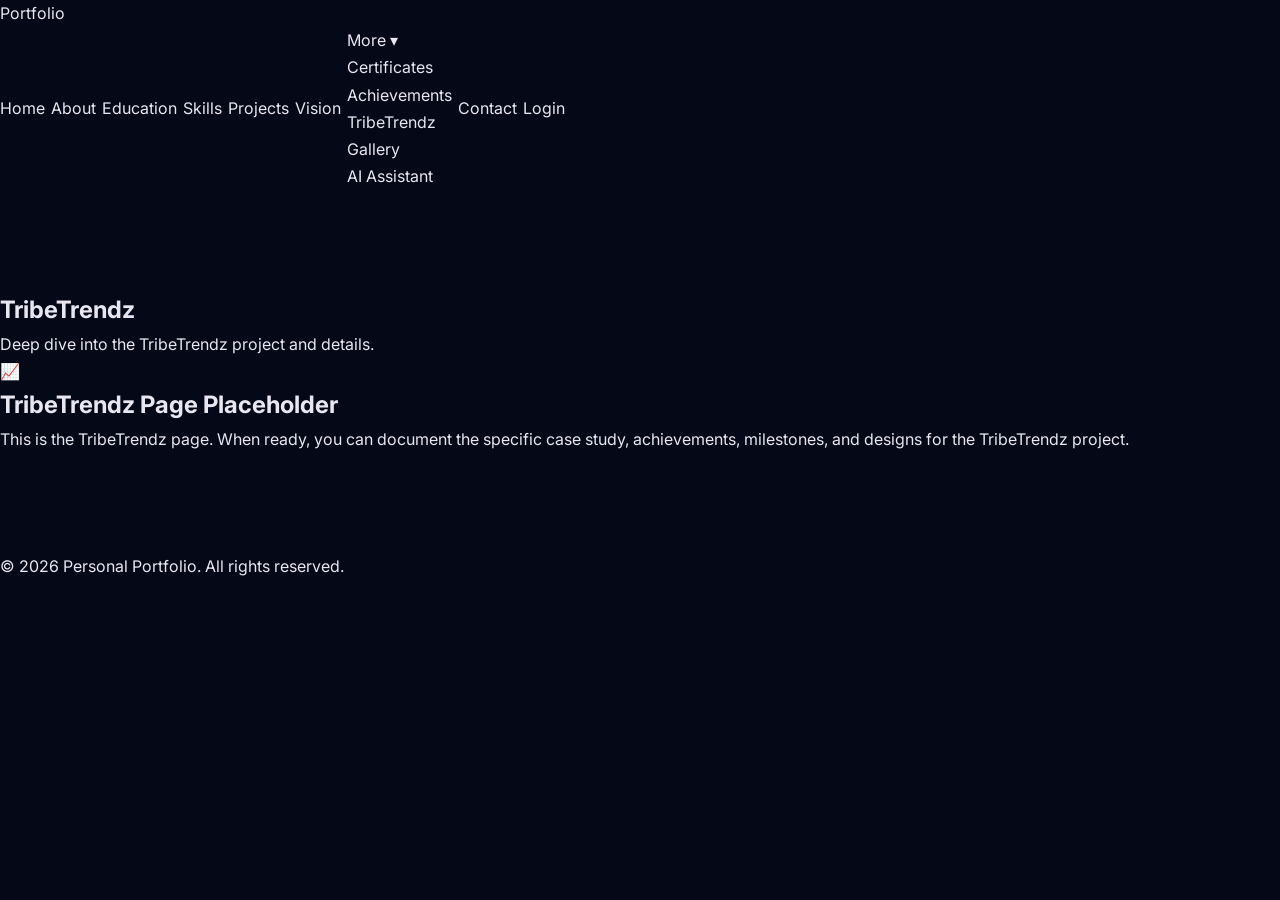
<file: tribetrendz.html>
<!DOCTYPE html>
<html lang="en">
<head>
  <meta charset="UTF-8">
  <meta name="viewport" content="width=device-width, initial-scale=1.0">
  <meta name="description" content="Explore details about TribeTrendz, its vision, operations, and products.">
  <title>TribeTrendz | Personal Portfolio</title>
  <link rel="stylesheet" href="../style.css">
</head>
<body>

  <header>
    <div class="nav-container">
      <a href="../index.html" class="logo">Portfolio</a>
      <button class="mobile-toggle" id="mobile-toggle" aria-label="Toggle navigation menu">
        <span></span>
        <span></span>
        <span></span>
      </button>
      <nav>
        <ul class="nav-links" id="nav-links">
          <li><a href="../index.html">Home</a></li>
          <li><a href="about.html">About</a></li>
          <li><a href="education.html">Education</a></li>
          <li><a href="skills.html">Skills</a></li>
          <li><a href="projects.html">Projects</a></li>
          <li><a href="vision.html">Vision</a></li>
          <li class="dropdown">
            <a href="#" class="dropdown-trigger">More ▾</a>
            <ul class="dropdown-menu">
              <li><a href="certificates.html">Certificates</a></li>
              <li><a href="achievements.html">Achievements</a></li>
              <li><a href="tribetrendz.html">TribeTrendz</a></li>
              <li><a href="gallery.html">Gallery</a></li>
              <li><a href="ai-assistant.html">AI Assistant</a></li>
            </ul>
          </li>
          <li><a href="contact.html">Contact</a></li>
          <li><a href="login.html" class="cta-button">Login</a></li>
        </ul>
      </nav>
    </div>
  </header>

  <main>
    <section class="hero-section">
      <h1 class="page-title">TribeTrendz</h1>
      <p class="page-description">Deep dive into the TribeTrendz project and details.</p>
      
      <div class="placeholder-card">
        <span class="placeholder-icon">📈</span>
        <h2>TribeTrendz Page Placeholder</h2>
        <p class="placeholder-content">This is the TribeTrendz page. When ready, you can document the specific case study, achievements, milestones, and designs for the TribeTrendz project.</p>
      </div>
    </section>
  </main>

  <footer>
    <p>&copy; 2026 Personal Portfolio. All rights reserved.</p>
  </footer>

  <script src="../script.js"></script>
</body>
</html>
</file>
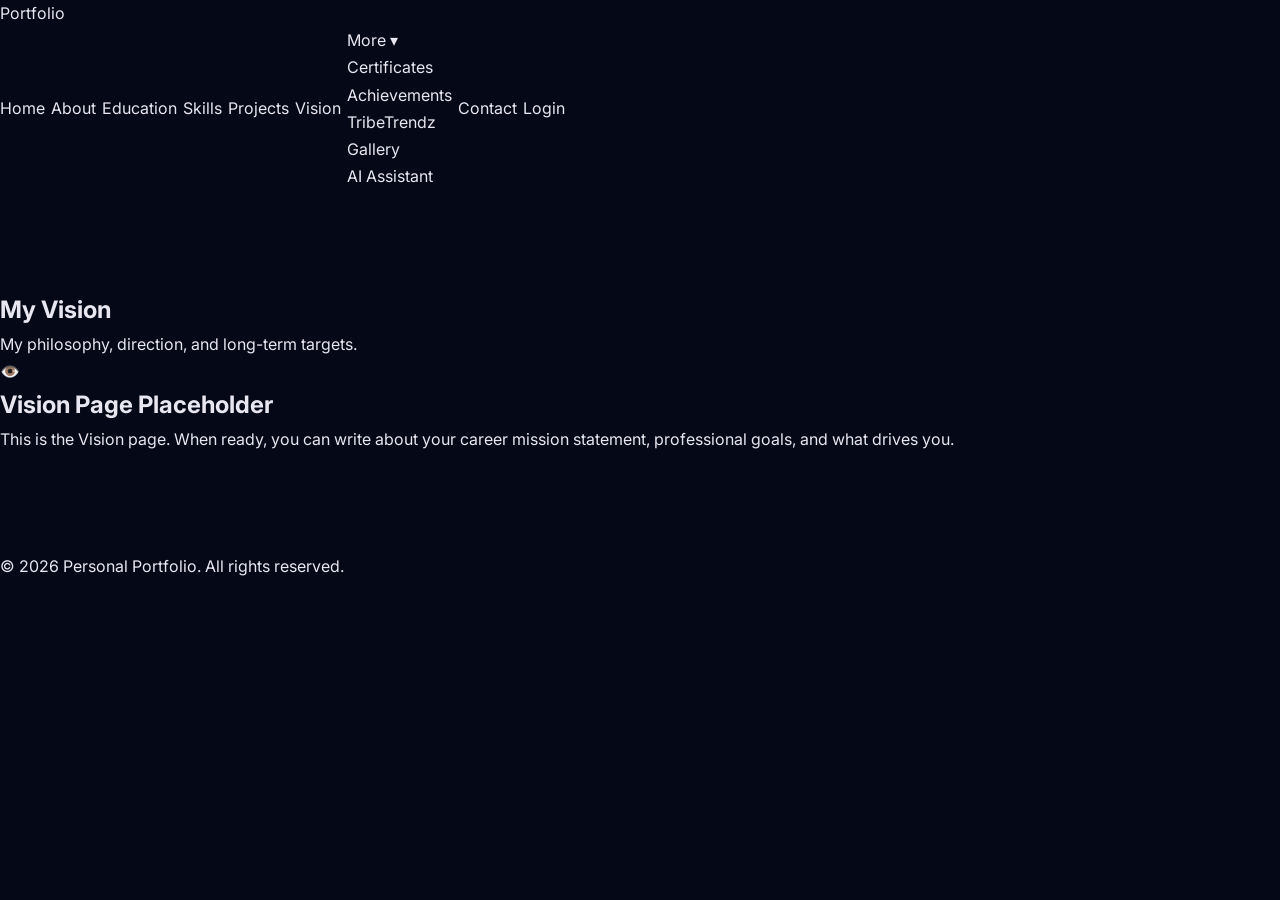
<file: vision.html>
<!DOCTYPE html>
<html lang="en">
<head>
  <meta charset="UTF-8">
  <meta name="viewport" content="width=device-width, initial-scale=1.0">
  <meta name="description" content="Read about my vision, professional philosophies, and future targets.">
  <title>Vision | Personal Portfolio</title>
  <link rel="stylesheet" href="../style.css">
</head>
<body>

  <header>
    <div class="nav-container">
      <a href="../index.html" class="logo">Portfolio</a>
      <button class="mobile-toggle" id="mobile-toggle" aria-label="Toggle navigation menu">
        <span></span>
        <span></span>
        <span></span>
      </button>
      <nav>
        <ul class="nav-links" id="nav-links">
          <li><a href="../index.html">Home</a></li>
          <li><a href="about.html">About</a></li>
          <li><a href="education.html">Education</a></li>
          <li><a href="skills.html">Skills</a></li>
          <li><a href="projects.html">Projects</a></li>
          <li><a href="vision.html">Vision</a></li>
          <li class="dropdown">
            <a href="#" class="dropdown-trigger">More ▾</a>
            <ul class="dropdown-menu">
              <li><a href="certificates.html">Certificates</a></li>
              <li><a href="achievements.html">Achievements</a></li>
              <li><a href="tribetrendz.html">TribeTrendz</a></li>
              <li><a href="gallery.html">Gallery</a></li>
              <li><a href="ai-assistant.html">AI Assistant</a></li>
            </ul>
          </li>
          <li><a href="contact.html">Contact</a></li>
          <li><a href="login.html" class="cta-button">Login</a></li>
        </ul>
      </nav>
    </div>
  </header>

  <main>
    <section class="hero-section">
      <h1 class="page-title">My Vision</h1>
      <p class="page-description">My philosophy, direction, and long-term targets.</p>
      
      <div class="placeholder-card">
        <span class="placeholder-icon">👁️</span>
        <h2>Vision Page Placeholder</h2>
        <p class="placeholder-content">This is the Vision page. When ready, you can write about your career mission statement, professional goals, and what drives you.</p>
      </div>
    </section>
  </main>

  <footer>
    <p>&copy; 2026 Personal Portfolio. All rights reserved.</p>
  </footer>

  <script src="../script.js"></script>
</body>
</html>
</file>
<file: style.css>
/* ============================================
   SRUJANA REDDI — Premium Developer Portfolio
   Design System & Global Styles
   ============================================ */

/* ---------- Google Fonts ---------- */
@import url('https://fonts.googleapis.com/css2?family=Inter:wght@300;400;500;600;700;800;900&family=JetBrains+Mono:wght@400;500;600;700&display=swap');

/* ---------- CSS Custom Properties ---------- */
:root {
  /* Core palette */
  --bg-primary: #050816;
  --bg-secondary: #0a0f24;
  --bg-tertiary: #0f1631;
  --bg-card: rgba(15, 22, 49, 0.6);
  --bg-card-hover: rgba(20, 28, 58, 0.8);
  --bg-glass: rgba(15, 22, 49, 0.45);

  /* Accent colors */
  --accent-purple: #9D4EDD;
  --accent-purple-light: #b97aed;
  --accent-purple-dark: #7B2CBF;
  --accent-blue: #4CC9F0;
  --accent-blue-light: #72d4f4;
  --accent-gradient: linear-gradient(135deg, #9D4EDD, #4CC9F0);
  --accent-gradient-reverse: linear-gradient(135deg, #4CC9F0, #9D4EDD);

  /* Text colors */
  --text-primary: #E8E6F0;
  --text-secondary: #A8A4B8;
  --text-tertiary: #6B6880;
  --text-heading: #FFFFFF;

  /* Border & glow */
  --border-subtle: rgba(157, 78, 221, 0.12);
  --border-hover: rgba(157, 78, 221, 0.3);
  --glow-purple: 0 0 20px rgba(157, 78, 221, 0.15);
  --glow-purple-strong: 0 0 40px rgba(157, 78, 221, 0.25);
  --glow-blue: 0 0 20px rgba(76, 201, 240, 0.15);

  /* Layout */
  --max-width: 1200px;
  --nav-height: 72px;
  --section-padding: 100px 0;
  --border-radius: 16px;
  --border-radius-sm: 10px;
  --border-radius-xs: 6px;

  /* Transitions */
  --transition-fast: 0.2s cubic-bezier(0.4, 0, 0.2, 1);
  --transition-smooth: 0.4s cubic-bezier(0.4, 0, 0.2, 1);
  --transition-spring: 0.5s cubic-bezier(0.34, 1.56, 0.64, 1);
}

/* ---------- Reset & Base ---------- */
*,
*::before,
*::after {
  margin: 0;
  padding: 0;
  box-sizing: border-box;
}

html {
  scroll-behavior: smooth;
  scroll-padding-top: var(--nav-height);
  font-size: 16px;
  -webkit-font-smoothing: antialiased;
  -moz-osx-font-smoothing: grayscale;
}

body {
  font-family: 'Inter', -apple-system, BlinkMacSystemFont, 'Segoe UI', sans-serif;
  background-color: var(--bg-primary);
  color: var(--text-primary);
  line-height: 1.7;
  overflow-x: hidden;
  position: relative;
}

/* Scrollbar */
::-webkit-scrollbar {
  width: 8px;
}
::-webkit-scrollbar-track {
  background: var(--bg-primary);
}
::-webkit-scrollbar-thumb {
  background: rgba(157, 78, 221, 0.3);
  border-radius: 4px;
}
::-webkit-scrollbar-thumb:hover {
  background: rgba(157, 78, 221, 0.5);
}

::selection {
  background: rgba(157, 78, 221, 0.35);
  color: #fff;
}

a {
  color: inherit;
  text-decoration: none;
}

ul, ol {
  list-style: none;
}

img {
  max-width: 100%;
  display: block;
}

button {
  font-family: inherit;
  cursor: pointer;
  border: none;
  outline: none;
}

/* ---------- Background Ambient Effects ---------- */
.bg-ambient {
  position: fixed;
  inset: 0;
  z-index: -1;
  overflow: hidden;
  pointer-events: none;
}

.bg-ambient::before {
  content: '';
  position: absolute;
  width: 600px;
  height: 600px;
  border-radius: 50%;
  background: radial-gradient(circle, rgba(157, 78, 221, 0.06) 0%, transparent 70%);
  top: -200px;
  right: -150px;
  animation: ambientFloat 20s ease-in-out infinite;
}

.bg-ambient::after {
  content: '';
  position: absolute;
  width: 500px;
  height: 500px;
  border-radius: 50%;
  background: radial-gradient(circle, rgba(76, 201, 240, 0.04) 0%, transparent 70%);
  bottom: -100px;
  left: -100px;
  animation: ambientFloat 25s ease-in-out infinite reverse;
}

@keyframes ambientFloat {
  0%, 100% { transform: translate(0, 0) scale(1); }
  33% { transform: translate(40px, -30px) scale(1.05); }
  66% { transform: translate(-20px, 20px) scale(0.95); }
}

/* Dot grid pattern */
.bg-dots {
  position: fixed;
  inset: 0;
  z-index: -1;
  background-image: radial-gradient(rgba(157, 78, 221, 0.06) 1px, transparent 1px);
  background-size: 30px 30px;
  pointer-events: none;
}

/* ============================================
   LOADING SCREEN
   ============================================ */
#loading-screen {
  position: fixed;
  inset: 0;
  z-index: 10000;
  background: var(--bg-primary);
  display: flex;
  align-items: center;
  justify-content: center;
  transition: opacity 0.8s ease, visibility 0.8s ease;
}

#loading-screen.fade-out {
  opacity: 0;
  visibility: hidden;
}

.terminal-box {
  width: min(560px, 90vw);
  background: rgba(10, 15, 36, 0.85);
  border: 1px solid var(--border-subtle);
  border-radius: var(--border-radius);
  box-shadow: var(--glow-purple), 0 20px 60px rgba(0, 0, 0, 0.5);
  overflow: hidden;
  backdrop-filter: blur(20px);
}

.terminal-header {
  display: flex;
  align-items: center;
  gap: 8px;
  padding: 14px 18px;
  background: rgba(15, 22, 49, 0.7);
  border-bottom: 1px solid var(--border-subtle);
}

.terminal-dot {
  width: 12px;
  height: 12px;
  border-radius: 50%;
}
.terminal-dot.red { background: #ff5f57; }
.terminal-dot.yellow { background: #febc2e; }
.terminal-dot.green { background: #28c840; }

.terminal-title {
  margin-left: 10px;
  font-family: 'JetBrains Mono', monospace;
  font-size: 0.75rem;
  color: var(--text-tertiary);
  letter-spacing: 0.5px;
}

.terminal-body {
  padding: 28px 24px;
  font-family: 'JetBrains Mono', monospace;
  font-size: 0.875rem;
  line-height: 2;
  min-height: 200px;
}

.terminal-line {
  opacity: 0;
  transform: translateY(6px);
  transition: opacity 0.3s ease, transform 0.3s ease;
  white-space: nowrap;
}

.terminal-line.visible {
  opacity: 1;
  transform: translateY(0);
}

.terminal-line .prompt {
  color: var(--accent-purple);
  margin-right: 6px;
}

.terminal-line .status-icon {
  margin-right: 6px;
}

.terminal-line .text {
  color: var(--text-secondary);
}

.terminal-line .text.success {
  color: var(--accent-blue);
}

.terminal-line .cursor-blink {
  display: inline-block;
  width: 8px;
  height: 16px;
  background: var(--accent-purple);
  margin-left: 4px;
  animation: blink 1s step-end infinite;
  vertical-align: text-bottom;
}

@keyframes blink {
  0%, 100% { opacity: 1; }
  50% { opacity: 0; }
}

.terminal-progress {
  margin-top: 16px;
  opacity: 0;
  transition: opacity 0.4s ease;
}

.terminal-progress.visible {
  opacity: 1;
}

.terminal-progress-bar {
  height: 3px;
  background: rgba(157, 78, 221, 0.15);
  border-radius: 2px;
  overflow: hidden;
}

.terminal-progress-fill {
  height: 100%;
  width: 0%;
  background: var(--accent-gradient);
  border-radius: 2px;
  transition: width 0.6s ease;
}

/* ============================================
   MAIN CONTENT (hidden during load)
   ============================================ */
#main-content {
  opacity: 0;
  transition: opacity 0.8s ease 0.2s;
}

#main-content.visible {
  opacity: 1;
}

/* ============================================
   NAVBAR
   ============================================ */
.navbar {
  position: fixed;
  top: 0;
  left: 0;
  right: 0;
  height: var(--nav-height);
  z-index: 1000;
  display: flex;
  align-items: center;
  justify-content: center;
  padding: 0 24px;
  transition: background var(--transition-smooth), box-shadow var(--transition-smooth);
}

.navbar.scrolled {
  background: rgba(5, 8, 22, 0.82);
  backdrop-filter: blur(20px) saturate(1.4);
  -webkit-backdrop-filter: blur(20px) saturate(1.4);
  box-shadow: 0 1px 0 var(--border-subtle), 0 4px 20px rgba(0, 0, 0, 0.3);
}

.navbar-inner {
  width: 100%;
  max-width: var(--max-width);
  display: flex;
  align-items: center;
  justify-content: space-between;
}

.nav-logo {
  font-size: 1.25rem;
  font-weight: 700;
  letter-spacing: -0.5px;
  background: var(--accent-gradient);
  -webkit-background-clip: text;
  -webkit-text-fill-color: transparent;
  background-clip: text;
}

.nav-logo span {
  font-weight: 400;
  opacity: 0.7;
}

.nav-links {
  display: flex;
  align-items: center;
  gap: 6px;
}

.nav-link {
  padding: 8px 16px;
  font-size: 0.875rem;
  font-weight: 500;
  color: var(--text-secondary);
  border-radius: var(--border-radius-xs);
  transition: color var(--transition-fast), background var(--transition-fast);
  position: relative;
}

.nav-link:hover,
.nav-link.active {
  color: var(--text-heading);
}

.nav-link.active {
  background: rgba(157, 78, 221, 0.1);
  color: var(--accent-purple-light);
}

/* Hamburger */
.nav-hamburger {
  display: none;
  flex-direction: column;
  gap: 5px;
  background: none;
  padding: 6px;
  cursor: pointer;
}

.nav-hamburger span {
  display: block;
  width: 22px;
  height: 2px;
  background: var(--text-secondary);
  border-radius: 2px;
  transition: transform var(--transition-fast), opacity var(--transition-fast);
}

.nav-hamburger.active span:nth-child(1) {
  transform: translateY(7px) rotate(45deg);
}
.nav-hamburger.active span:nth-child(2) {
  opacity: 0;
}
.nav-hamburger.active span:nth-child(3) {
  transform: translateY(-7px) rotate(-45deg);
}

/* Mobile nav */
.nav-mobile {
  display: none;
  position: fixed;
  top: var(--nav-height);
  left: 0;
  right: 0;
  background: rgba(5, 8, 22, 0.95);
  backdrop-filter: blur(20px);
  padding: 20px 24px;
  border-bottom: 1px solid var(--border-subtle);
  flex-direction: column;
  gap: 4px;
  z-index: 999;
  transform: translateY(-10px);
  opacity: 0;
  transition: transform var(--transition-smooth), opacity var(--transition-smooth);
}

.nav-mobile.open {
  display: flex;
  transform: translateY(0);
  opacity: 1;
}

.nav-mobile .nav-link {
  padding: 12px 16px;
  font-size: 1rem;
}

/* ============================================
   UTILITY & LAYOUT
   ============================================ */
.container {
  width: 100%;
  max-width: var(--max-width);
  margin: 0 auto;
  padding: 0 24px;
}

section {
  padding: var(--section-padding);
  position: relative;
}

.section-header {
  text-align: center;
  margin-bottom: 64px;
}

.section-label {
  display: inline-flex;
  align-items: center;
  gap: 8px;
  font-family: 'JetBrains Mono', monospace;
  font-size: 0.75rem;
  font-weight: 600;
  text-transform: uppercase;
  letter-spacing: 2px;
  color: var(--accent-purple);
  margin-bottom: 16px;
  padding: 6px 16px;
  background: rgba(157, 78, 221, 0.08);
  border: 1px solid rgba(157, 78, 221, 0.15);
  border-radius: 100px;
}

.section-title {
  font-size: clamp(2rem, 4vw, 2.75rem);
  font-weight: 800;
  color: var(--text-heading);
  letter-spacing: -1px;
  line-height: 1.2;
  margin-bottom: 16px;
}

.section-subtitle {
  font-size: 1.05rem;
  color: var(--text-secondary);
  max-width: 560px;
  margin: 0 auto;
  line-height: 1.7;
}

/* Divider line between sections */
section + section::before {
  content: '';
  display: block;
  width: 80px;
  height: 1px;
  background: var(--accent-gradient);
  margin: 0 auto 0;
  opacity: 0.3;
  position: absolute;
  top: 0;
  left: 50%;
  transform: translateX(-50%);
}

/* ============================================
   HERO SECTION
   ============================================ */
.hero {
  min-height: 100vh;
  display: flex;
  align-items: center;
  justify-content: center;
  text-align: center;
  padding-top: var(--nav-height);
  position: relative;
  overflow: hidden;
}

.hero-content {
  position: relative;
  z-index: 2;
}

.hero-badge {
  display: inline-flex;
  align-items: center;
  gap: 8px;
  padding: 8px 20px;
  background: rgba(157, 78, 221, 0.08);
  border: 1px solid rgba(157, 78, 221, 0.18);
  border-radius: 100px;
  font-size: 0.85rem;
  font-weight: 500;
  color: var(--accent-purple-light);
  margin-bottom: 32px;
  animation: fadeInUp 0.8s ease forwards;
  opacity: 0;
}

.hero-badge .dot {
  width: 6px;
  height: 6px;
  background: var(--accent-purple);
  border-radius: 50%;
  animation: pulse-dot 2s ease-in-out infinite;
}

@keyframes pulse-dot {
  0%, 100% { opacity: 1; transform: scale(1); }
  50% { opacity: 0.5; transform: scale(1.5); }
}

.hero-name {
  font-size: clamp(2.8rem, 7vw, 5rem);
  font-weight: 900;
  letter-spacing: -2px;
  line-height: 1.05;
  margin-bottom: 20px;
  animation: fadeInUp 0.8s ease 0.15s forwards;
  opacity: 0;
}

.hero-name .gradient-text {
  background: var(--accent-gradient);
  -webkit-background-clip: text;
  -webkit-text-fill-color: transparent;
  background-clip: text;
}

.hero-subtitle {
  font-size: clamp(1.15rem, 2.5vw, 1.5rem);
  font-weight: 500;
  color: var(--text-secondary);
  margin-bottom: 12px;
  animation: fadeInUp 0.8s ease 0.3s forwards;
  opacity: 0;
}

.hero-tagline {
  font-family: 'JetBrains Mono', monospace;
  font-size: 0.85rem;
  color: var(--accent-blue);
  letter-spacing: 0.5px;
  margin-bottom: 24px;
  animation: fadeInUp 0.8s ease 0.4s forwards;
  opacity: 0;
}

.hero-description {
  font-size: 1.05rem;
  color: var(--text-secondary);
  max-width: 600px;
  margin: 0 auto 40px;
  line-height: 1.8;
  animation: fadeInUp 0.8s ease 0.5s forwards;
  opacity: 0;
}

.hero-buttons {
  display: flex;
  align-items: center;
  justify-content: center;
  gap: 14px;
  flex-wrap: wrap;
  animation: fadeInUp 0.8s ease 0.6s forwards;
  opacity: 0;
}

/* Buttons */
.btn {
  display: inline-flex;
  align-items: center;
  gap: 8px;
  padding: 12px 28px;
  font-size: 0.9rem;
  font-weight: 600;
  border-radius: var(--border-radius-sm);
  transition: all var(--transition-fast);
  position: relative;
  overflow: hidden;
}

.btn-primary {
  background: var(--accent-gradient);
  color: #fff;
  box-shadow: 0 4px 20px rgba(157, 78, 221, 0.25);
}

.btn-primary:hover {
  box-shadow: 0 6px 30px rgba(157, 78, 221, 0.4);
  transform: translateY(-2px);
}

.btn-secondary {
  background: rgba(157, 78, 221, 0.08);
  color: var(--accent-purple-light);
  border: 1px solid rgba(157, 78, 221, 0.2);
}

.btn-secondary:hover {
  background: rgba(157, 78, 221, 0.15);
  border-color: rgba(157, 78, 221, 0.35);
  transform: translateY(-2px);
}

.btn-ghost {
  background: transparent;
  color: var(--text-secondary);
  border: 1px solid var(--border-subtle);
}

.btn-ghost:hover {
  color: var(--text-heading);
  border-color: var(--border-hover);
  background: rgba(157, 78, 221, 0.05);
  transform: translateY(-2px);
}

.btn-icon {
  width: 44px;
  height: 44px;
  padding: 0;
  display: inline-flex;
  align-items: center;
  justify-content: center;
  border-radius: var(--border-radius-sm);
  background: rgba(157, 78, 221, 0.08);
  border: 1px solid rgba(157, 78, 221, 0.15);
  color: var(--text-secondary);
  font-size: 1.1rem;
  transition: all var(--transition-fast);
}

.btn-icon:hover {
  background: rgba(157, 78, 221, 0.15);
  color: var(--accent-purple-light);
  border-color: rgba(157, 78, 221, 0.3);
  transform: translateY(-2px);
}

/* Hero glow orb */
.hero-glow {
  position: absolute;
  width: 500px;
  height: 500px;
  border-radius: 50%;
  background: radial-gradient(circle, rgba(157, 78, 221, 0.08) 0%, transparent 70%);
  top: 50%;
  left: 50%;
  transform: translate(-50%, -50%);
  pointer-events: none;
  z-index: 1;
}

@keyframes fadeInUp {
  from {
    opacity: 0;
    transform: translateY(24px);
  }
  to {
    opacity: 1;
    transform: translateY(0);
  }
}

/* ============================================
   STATS SECTION
   ============================================ */
.stats-section {
  padding: 60px 0;
}

.stats-grid {
  display: grid;
  grid-template-columns: repeat(4, 1fr);
  gap: 20px;
}

.stat-card {
  text-align: center;
  padding: 32px 20px;
  background: var(--bg-glass);
  border: 1px solid var(--border-subtle);
  border-radius: var(--border-radius);
  backdrop-filter: blur(12px);
  transition: all var(--transition-smooth);
  position: relative;
  overflow: hidden;
}

.stat-card::before {
  content: '';
  position: absolute;
  top: 0;
  left: 0;
  right: 0;
  height: 2px;
  background: var(--accent-gradient);
  opacity: 0;
  transition: opacity var(--transition-smooth);
}

.stat-card:hover {
  border-color: var(--border-hover);
  transform: translateY(-4px);
  box-shadow: var(--glow-purple);
}

.stat-card:hover::before {
  opacity: 1;
}

.stat-icon {
  font-size: 1.6rem;
  margin-bottom: 12px;
}

.stat-number {
  font-size: 2.2rem;
  font-weight: 800;
  color: var(--text-heading);
  letter-spacing: -1px;
  margin-bottom: 4px;
}

.stat-label {
  font-size: 0.85rem;
  color: var(--text-secondary);
  font-weight: 500;
}

/* ============================================
   ABOUT SECTION
   ============================================ */
.about-card {
  background: var(--bg-glass);
  border: 1px solid var(--border-subtle);
  border-radius: var(--border-radius);
  backdrop-filter: blur(12px);
  padding: 48px;
  display: grid;
  grid-template-columns: 1fr 1fr;
  gap: 48px;
  align-items: center;
  transition: border-color var(--transition-smooth);
}

.about-card:hover {
  border-color: var(--border-hover);
}

.about-info h3 {
  font-size: 1.5rem;
  font-weight: 700;
  color: var(--text-heading);
  margin-bottom: 20px;
}

.about-text {
  font-size: 1rem;
  color: var(--text-secondary);
  line-height: 1.8;
  margin-bottom: 28px;
}

.about-details {
  display: grid;
  grid-template-columns: 1fr 1fr;
  gap: 16px;
}

.about-detail-item {
  padding: 14px 18px;
  background: rgba(157, 78, 221, 0.04);
  border: 1px solid rgba(157, 78, 221, 0.08);
  border-radius: var(--border-radius-sm);
  transition: all var(--transition-fast);
}

.about-detail-item:hover {
  border-color: rgba(157, 78, 221, 0.2);
  background: rgba(157, 78, 221, 0.08);
}

.about-detail-label {
  font-size: 0.7rem;
  font-weight: 600;
  text-transform: uppercase;
  letter-spacing: 1.5px;
  color: var(--accent-purple);
  margin-bottom: 4px;
}

.about-detail-value {
  font-size: 0.9rem;
  color: var(--text-primary);
  font-weight: 500;
}

.about-visual {
  display: flex;
  justify-content: center;
  align-items: center;
}

.about-avatar {
  width: 280px;
  height: 280px;
  border-radius: 50%;
  background: var(--accent-gradient);
  display: flex;
  align-items: center;
  justify-content: center;
  position: relative;
  padding: 3px;
}

.about-avatar-inner {
  width: 100%;
  height: 100%;
  border-radius: 50%;
  background: var(--bg-secondary);
  display: flex;
  align-items: center;
  justify-content: center;
  font-size: 5rem;
  font-weight: 900;
  color: var(--text-heading);
  letter-spacing: -2px;
}

.about-avatar::after {
  content: '';
  position: absolute;
  inset: -8px;
  border-radius: 50%;
  border: 1px solid rgba(157, 78, 221, 0.15);
  animation: rotate-ring 15s linear infinite;
}

@keyframes rotate-ring {
  from { transform: rotate(0deg); }
  to { transform: rotate(360deg); }
}

/* ============================================
   SKILLS SECTION
   ============================================ */
.skills-grid {
  display: grid;
  grid-template-columns: repeat(auto-fit, minmax(280px, 1fr));
  gap: 20px;
}

.skill-category {
  background: var(--bg-glass);
  border: 1px solid var(--border-subtle);
  border-radius: var(--border-radius);
  backdrop-filter: blur(12px);
  padding: 32px;
  transition: all var(--transition-smooth);
  position: relative;
  overflow: hidden;
}

.skill-category::before {
  content: '';
  position: absolute;
  top: 0;
  left: 0;
  right: 0;
  height: 2px;
  background: var(--accent-gradient);
  transform: scaleX(0);
  transition: transform var(--transition-smooth);
  transform-origin: left;
}

.skill-category:hover {
  border-color: var(--border-hover);
  transform: translateY(-4px);
  box-shadow: var(--glow-purple);
}

.skill-category:hover::before {
  transform: scaleX(1);
}

.skill-category-icon {
  font-size: 1.5rem;
  margin-bottom: 16px;
}

.skill-category-title {
  font-size: 1.1rem;
  font-weight: 700;
  color: var(--text-heading);
  margin-bottom: 20px;
}

.skill-tags {
  display: flex;
  flex-wrap: wrap;
  gap: 8px;
}

.skill-tag {
  padding: 6px 14px;
  font-size: 0.8rem;
  font-weight: 500;
  color: var(--text-secondary);
  background: rgba(157, 78, 221, 0.06);
  border: 1px solid rgba(157, 78, 221, 0.1);
  border-radius: 100px;
  transition: all var(--transition-fast);
}

.skill-tag:hover {
  background: rgba(157, 78, 221, 0.12);
  border-color: rgba(157, 78, 221, 0.25);
  color: var(--accent-purple-light);
}

/* ============================================
   PROJECTS SECTION
   ============================================ */
.projects-grid {
  display: grid;
  grid-template-columns: repeat(auto-fit, minmax(340px, 1fr));
  gap: 24px;
}

.project-card {
  background: var(--bg-glass);
  border: 1px solid var(--border-subtle);
  border-radius: var(--border-radius);
  backdrop-filter: blur(12px);
  overflow: hidden;
  transition: all var(--transition-smooth);
  display: flex;
  flex-direction: column;
}

.project-card:hover {
  border-color: var(--border-hover);
  transform: translateY(-6px);
  box-shadow: var(--glow-purple-strong);
}

.project-header {
  padding: 28px 28px 0;
  display: flex;
  justify-content: space-between;
  align-items: flex-start;
}

.project-icon {
  width: 48px;
  height: 48px;
  border-radius: var(--border-radius-sm);
  background: var(--accent-gradient);
  display: flex;
  align-items: center;
  justify-content: center;
  font-size: 1.4rem;
  color: #fff;
}

.project-links {
  display: flex;
  gap: 8px;
}

.project-link-btn {
  width: 36px;
  height: 36px;
  display: flex;
  align-items: center;
  justify-content: center;
  border-radius: var(--border-radius-xs);
  background: rgba(157, 78, 221, 0.06);
  border: 1px solid rgba(157, 78, 221, 0.1);
  color: var(--text-tertiary);
  font-size: 0.85rem;
  transition: all var(--transition-fast);
}

.project-link-btn:hover {
  background: rgba(157, 78, 221, 0.15);
  border-color: rgba(157, 78, 221, 0.3);
  color: var(--accent-purple-light);
}

.project-body {
  padding: 20px 28px;
  flex: 1;
}

.project-title {
  font-size: 1.25rem;
  font-weight: 700;
  color: var(--text-heading);
  margin-bottom: 10px;
}

.project-description {
  font-size: 0.9rem;
  color: var(--text-secondary);
  line-height: 1.7;
}

.project-footer {
  padding: 16px 28px 24px;
  display: flex;
  flex-wrap: wrap;
  gap: 8px;
}

.project-tech {
  padding: 4px 12px;
  font-size: 0.72rem;
  font-weight: 600;
  text-transform: uppercase;
  letter-spacing: 0.5px;
  color: var(--accent-blue);
  background: rgba(76, 201, 240, 0.08);
  border: 1px solid rgba(76, 201, 240, 0.12);
  border-radius: 100px;
}

/* ============================================
   CERTIFICATIONS SECTION
   ============================================ */
.certs-grid {
  display: grid;
  grid-template-columns: repeat(auto-fill, minmax(300px, 1fr));
  gap: 16px;
  margin-bottom: 40px;
}

.cert-card {
  display: flex;
  align-items: center;
  gap: 16px;
  padding: 20px 24px;
  background: var(--bg-glass);
  border: 1px solid var(--border-subtle);
  border-radius: var(--border-radius-sm);
  backdrop-filter: blur(12px);
  transition: all var(--transition-smooth);
}

.cert-card:hover {
  border-color: var(--border-hover);
  transform: translateX(4px);
  box-shadow: var(--glow-purple);
}

.cert-icon {
  width: 44px;
  height: 44px;
  min-width: 44px;
  border-radius: var(--border-radius-xs);
  background: rgba(157, 78, 221, 0.08);
  border: 1px solid rgba(157, 78, 221, 0.12);
  display: flex;
  align-items: center;
  justify-content: center;
  font-size: 1.2rem;
}

.cert-name {
  font-size: 0.9rem;
  font-weight: 600;
  color: var(--text-primary);
  line-height: 1.4;
}

.certs-cta {
  text-align: center;
}

/* ============================================
   EXPERIENCE SECTION
   ============================================ */
.timeline {
  position: relative;
  padding-left: 40px;
  max-width: 800px;
  margin: 0 auto;
}

.timeline::before {
  content: '';
  position: absolute;
  left: 14px;
  top: 0;
  bottom: 0;
  width: 2px;
  background: linear-gradient(to bottom, var(--accent-purple), rgba(157, 78, 221, 0.1));
  border-radius: 2px;
}

.timeline-item {
  position: relative;
  margin-bottom: 48px;
}

.timeline-item:last-child {
  margin-bottom: 0;
}

.timeline-dot {
  position: absolute;
  left: -33px;
  top: 6px;
  width: 14px;
  height: 14px;
  border-radius: 50%;
  background: var(--accent-purple);
  border: 3px solid var(--bg-primary);
  box-shadow: 0 0 0 3px rgba(157, 78, 221, 0.2);
}

.timeline-card {
  background: var(--bg-glass);
  border: 1px solid var(--border-subtle);
  border-radius: var(--border-radius);
  backdrop-filter: blur(12px);
  padding: 28px 32px;
  transition: all var(--transition-smooth);
}

.timeline-card:hover {
  border-color: var(--border-hover);
  box-shadow: var(--glow-purple);
}

.timeline-role {
  font-size: 1.15rem;
  font-weight: 700;
  color: var(--text-heading);
  margin-bottom: 6px;
}

.timeline-org {
  font-size: 0.9rem;
  color: var(--accent-purple-light);
  font-weight: 500;
  margin-bottom: 16px;
  display: flex;
  align-items: center;
  gap: 6px;
}

.timeline-tasks {
  list-style: none;
}

.timeline-tasks li {
  position: relative;
  padding-left: 20px;
  font-size: 0.9rem;
  color: var(--text-secondary);
  margin-bottom: 8px;
  line-height: 1.6;
}

.timeline-tasks li::before {
  content: '→';
  position: absolute;
  left: 0;
  color: var(--accent-blue);
  font-weight: 600;
}

/* ============================================
   ACHIEVEMENTS SECTION
   ============================================ */
.achievements-grid {
  display: grid;
  grid-template-columns: repeat(auto-fit, minmax(220px, 1fr));
  gap: 16px;
}

.achievement-card {
  display: flex;
  align-items: center;
  gap: 14px;
  padding: 20px;
  background: var(--bg-glass);
  border: 1px solid var(--border-subtle);
  border-radius: var(--border-radius-sm);
  backdrop-filter: blur(12px);
  transition: all var(--transition-smooth);
}

.achievement-card:hover {
  border-color: var(--border-hover);
  transform: translateY(-3px);
  box-shadow: var(--glow-purple);
}

.achievement-icon {
  font-size: 1.6rem;
  min-width: 40px;
  text-align: center;
}

.achievement-text {
  font-size: 0.88rem;
  font-weight: 500;
  color: var(--text-primary);
  line-height: 1.4;
}

/* ============================================
   CONTACT SECTION
   ============================================ */
.contact-grid {
  display: grid;
  grid-template-columns: 1fr 1fr;
  gap: 32px;
  max-width: 900px;
  margin: 0 auto;
}

.contact-info-card {
  background: var(--bg-glass);
  border: 1px solid var(--border-subtle);
  border-radius: var(--border-radius);
  backdrop-filter: blur(12px);
  padding: 40px;
  transition: border-color var(--transition-smooth);
}

.contact-info-card:hover {
  border-color: var(--border-hover);
}

.contact-info-card h3 {
  font-size: 1.3rem;
  font-weight: 700;
  color: var(--text-heading);
  margin-bottom: 24px;
}

.contact-item {
  display: flex;
  align-items: flex-start;
  gap: 14px;
  margin-bottom: 20px;
}

.contact-item:last-child {
  margin-bottom: 0;
}

.contact-item-icon {
  width: 40px;
  height: 40px;
  min-width: 40px;
  border-radius: var(--border-radius-xs);
  background: rgba(157, 78, 221, 0.08);
  border: 1px solid rgba(157, 78, 221, 0.12);
  display: flex;
  align-items: center;
  justify-content: center;
  font-size: 1rem;
}

.contact-item-label {
  font-size: 0.72rem;
  font-weight: 600;
  text-transform: uppercase;
  letter-spacing: 1.5px;
  color: var(--text-tertiary);
  margin-bottom: 2px;
}

.contact-item-value {
  font-size: 0.9rem;
  color: var(--text-primary);
  font-weight: 500;
  word-break: break-all;
}

.contact-item-value a {
  color: var(--accent-purple-light);
  transition: color var(--transition-fast);
}

.contact-item-value a:hover {
  color: var(--accent-blue);
}

.contact-buttons-card {
  background: var(--bg-glass);
  border: 1px solid var(--border-subtle);
  border-radius: var(--border-radius);
  backdrop-filter: blur(12px);
  padding: 40px;
  display: flex;
  flex-direction: column;
  gap: 14px;
  justify-content: center;
}

.contact-buttons-card h3 {
  font-size: 1.3rem;
  font-weight: 700;
  color: var(--text-heading);
  margin-bottom: 10px;
}

.contact-btn {
  width: 100%;
  justify-content: center;
  padding: 14px 24px;
}

/* ============================================
   FOOTER
   ============================================ */
.footer {
  padding: 40px 0;
  text-align: center;
  border-top: 1px solid var(--border-subtle);
}

.footer-text {
  font-size: 0.85rem;
  color: var(--text-tertiary);
  line-height: 1.8;
}

.footer-text .highlight {
  background: var(--accent-gradient);
  -webkit-background-clip: text;
  -webkit-text-fill-color: transparent;
  background-clip: text;
  font-weight: 600;
}

/* ============================================
   SCROLL REVEAL ANIMATIONS
   ============================================ */
.reveal {
  opacity: 0;
  transform: translateY(30px);
  transition: opacity 0.7s ease, transform 0.7s ease;
}

.reveal.revealed {
  opacity: 1;
  transform: translateY(0);
}

.reveal-left {
  opacity: 0;
  transform: translateX(-30px);
  transition: opacity 0.7s ease, transform 0.7s ease;
}

.reveal-left.revealed {
  opacity: 1;
  transform: translateX(0);
}

.reveal-right {
  opacity: 0;
  transform: translateX(30px);
  transition: opacity 0.7s ease, transform 0.7s ease;
}

.reveal-right.revealed {
  opacity: 1;
  transform: translateX(0);
}

/* Stagger children */
.stagger-children > * {
  opacity: 0;
  transform: translateY(20px);
  transition: opacity 0.5s ease, transform 0.5s ease;
}

.stagger-children.revealed > *:nth-child(1) { transition-delay: 0s; }
.stagger-children.revealed > *:nth-child(2) { transition-delay: 0.08s; }
.stagger-children.revealed > *:nth-child(3) { transition-delay: 0.16s; }
.stagger-children.revealed > *:nth-child(4) { transition-delay: 0.24s; }
.stagger-children.revealed > *:nth-child(5) { transition-delay: 0.32s; }
.stagger-children.revealed > *:nth-child(6) { transition-delay: 0.4s; }
.stagger-children.revealed > *:nth-child(7) { transition-delay: 0.48s; }
.stagger-children.revealed > *:nth-child(8) { transition-delay: 0.56s; }
.stagger-children.revealed > *:nth-child(9) { transition-delay: 0.64s; }

.stagger-children.revealed > * {
  opacity: 1;
  transform: translateY(0);
}

/* ============================================
   RESPONSIVE — TABLET
   ============================================ */
@media (max-width: 1024px) {
  .about-card {
    grid-template-columns: 1fr;
    gap: 32px;
  }

  .about-visual {
    order: -1;
  }

  .about-avatar {
    width: 200px;
    height: 200px;
  }

  .about-avatar-inner {
    font-size: 3.5rem;
  }

  .stats-grid {
    grid-template-columns: repeat(2, 1fr);
  }

  .contact-grid {
    grid-template-columns: 1fr;
  }
}

/* ============================================
   RESPONSIVE — MOBILE
   ============================================ */
@media (max-width: 768px) {
  :root {
    --section-padding: 72px 0;
    --nav-height: 64px;
  }

  .nav-links {
    display: none;
  }

  .nav-hamburger {
    display: flex;
  }

  .hero-name {
    font-size: clamp(2rem, 9vw, 3rem);
  }

  .hero-buttons {
    flex-direction: column;
    align-items: stretch;
    max-width: 320px;
    margin: 0 auto;
  }

  .hero-buttons .btn {
    justify-content: center;
  }

  .stats-grid {
    grid-template-columns: repeat(2, 1fr);
    gap: 12px;
  }

  .stat-card {
    padding: 24px 16px;
  }

  .stat-number {
    font-size: 1.8rem;
  }

  .about-card {
    padding: 28px 20px;
  }

  .about-details {
    grid-template-columns: 1fr;
  }

  .projects-grid {
    grid-template-columns: 1fr;
  }

  .certs-grid {
    grid-template-columns: 1fr;
  }

  .achievements-grid {
    grid-template-columns: 1fr;
  }

  .section-title {
    font-size: clamp(1.6rem, 5vw, 2rem);
  }

  .timeline {
    padding-left: 32px;
  }

  .timeline-card {
    padding: 20px;
  }
}

@media (max-width: 480px) {
  .container {
    padding: 0 16px;
  }

  .hero-buttons .btn-icon {
    display: none;
  }

  .stats-grid {
    grid-template-columns: 1fr 1fr;
  }

  .about-avatar {
    width: 160px;
    height: 160px;
  }

  .about-avatar-inner {
    font-size: 2.8rem;
  }
}
</file>
